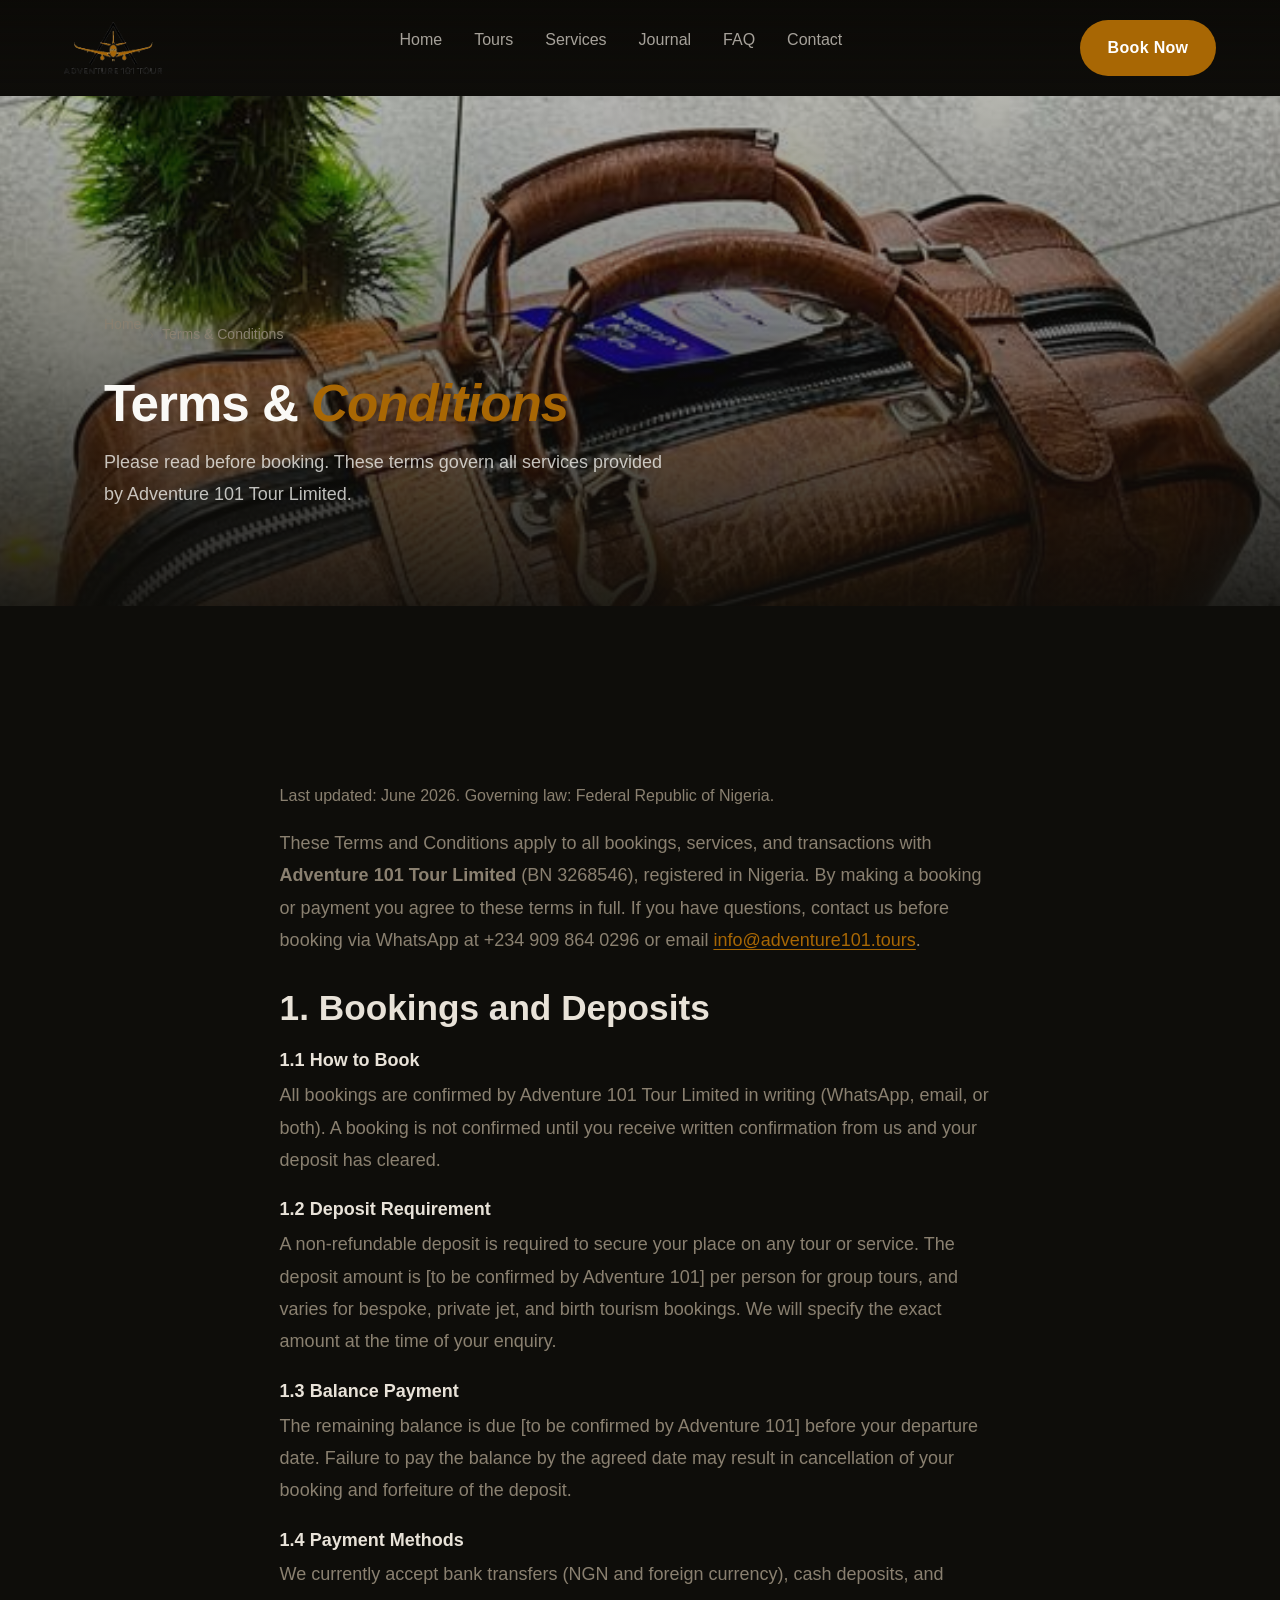
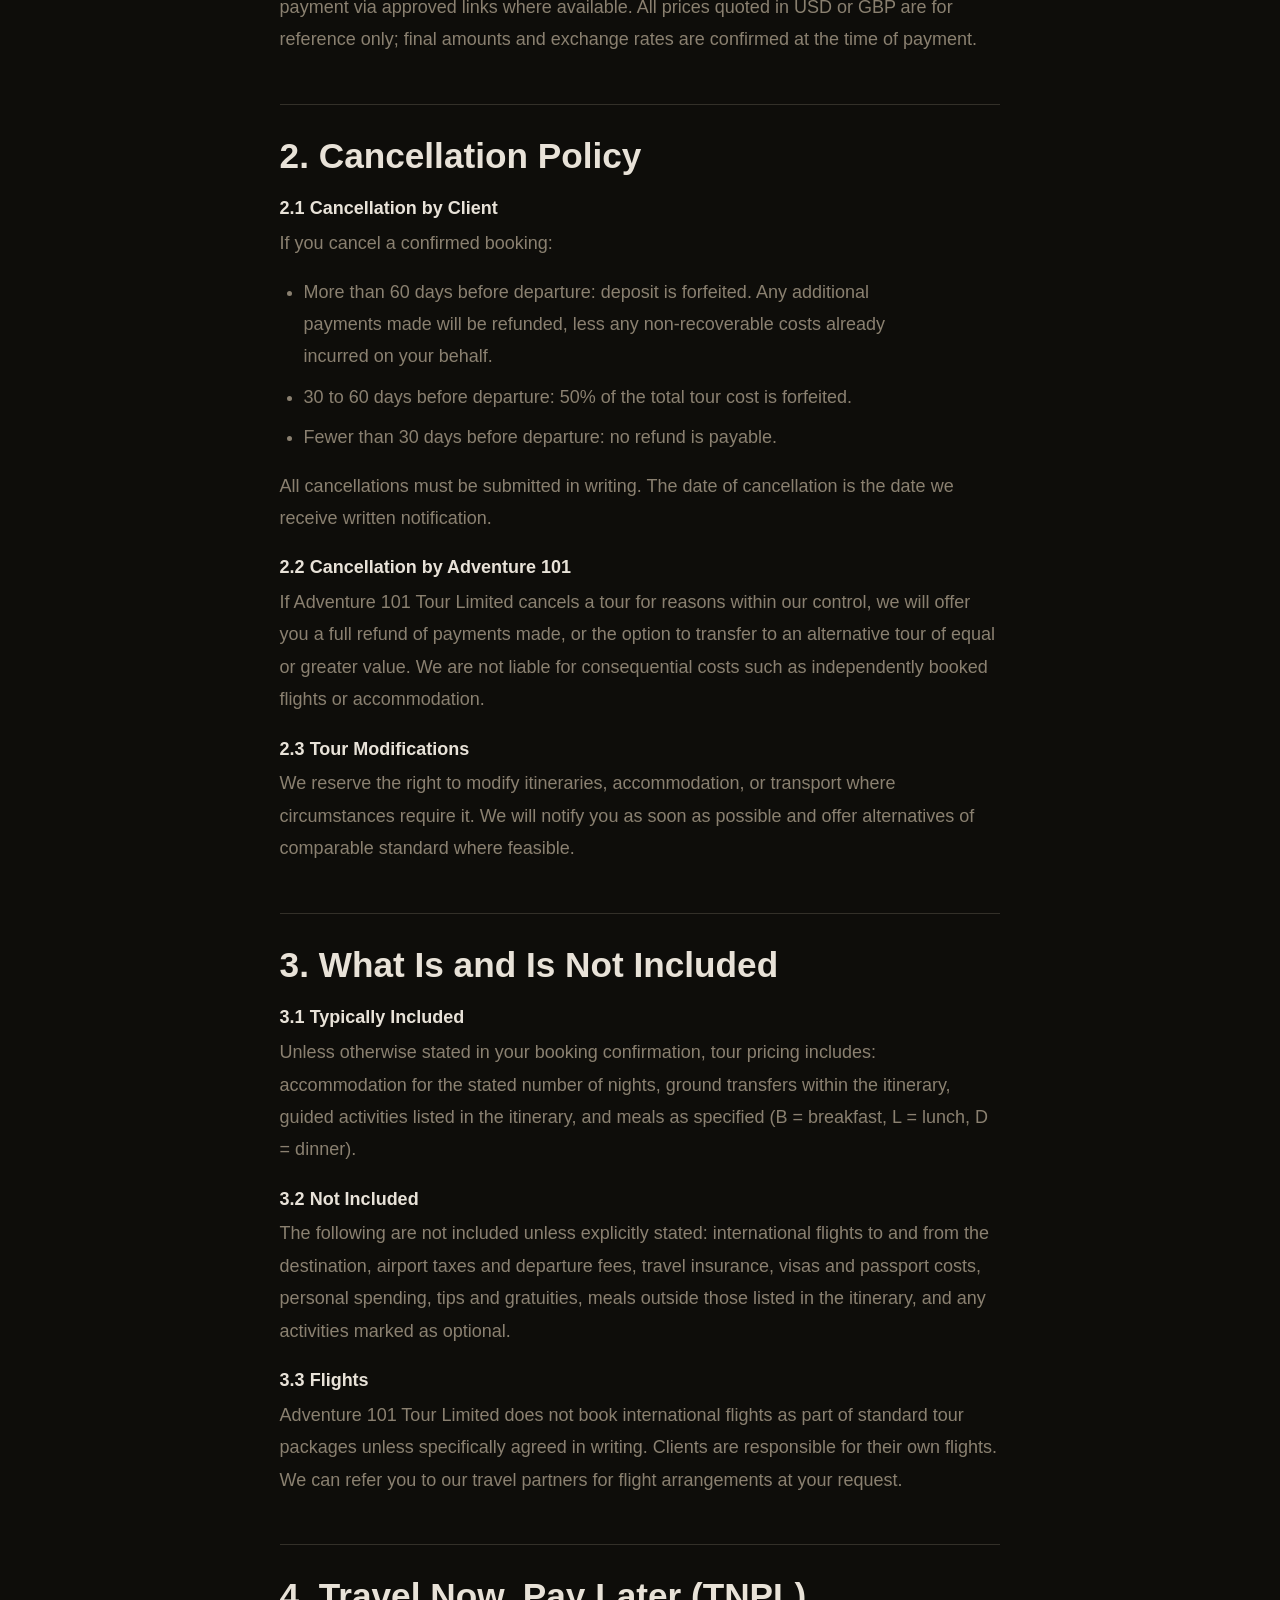
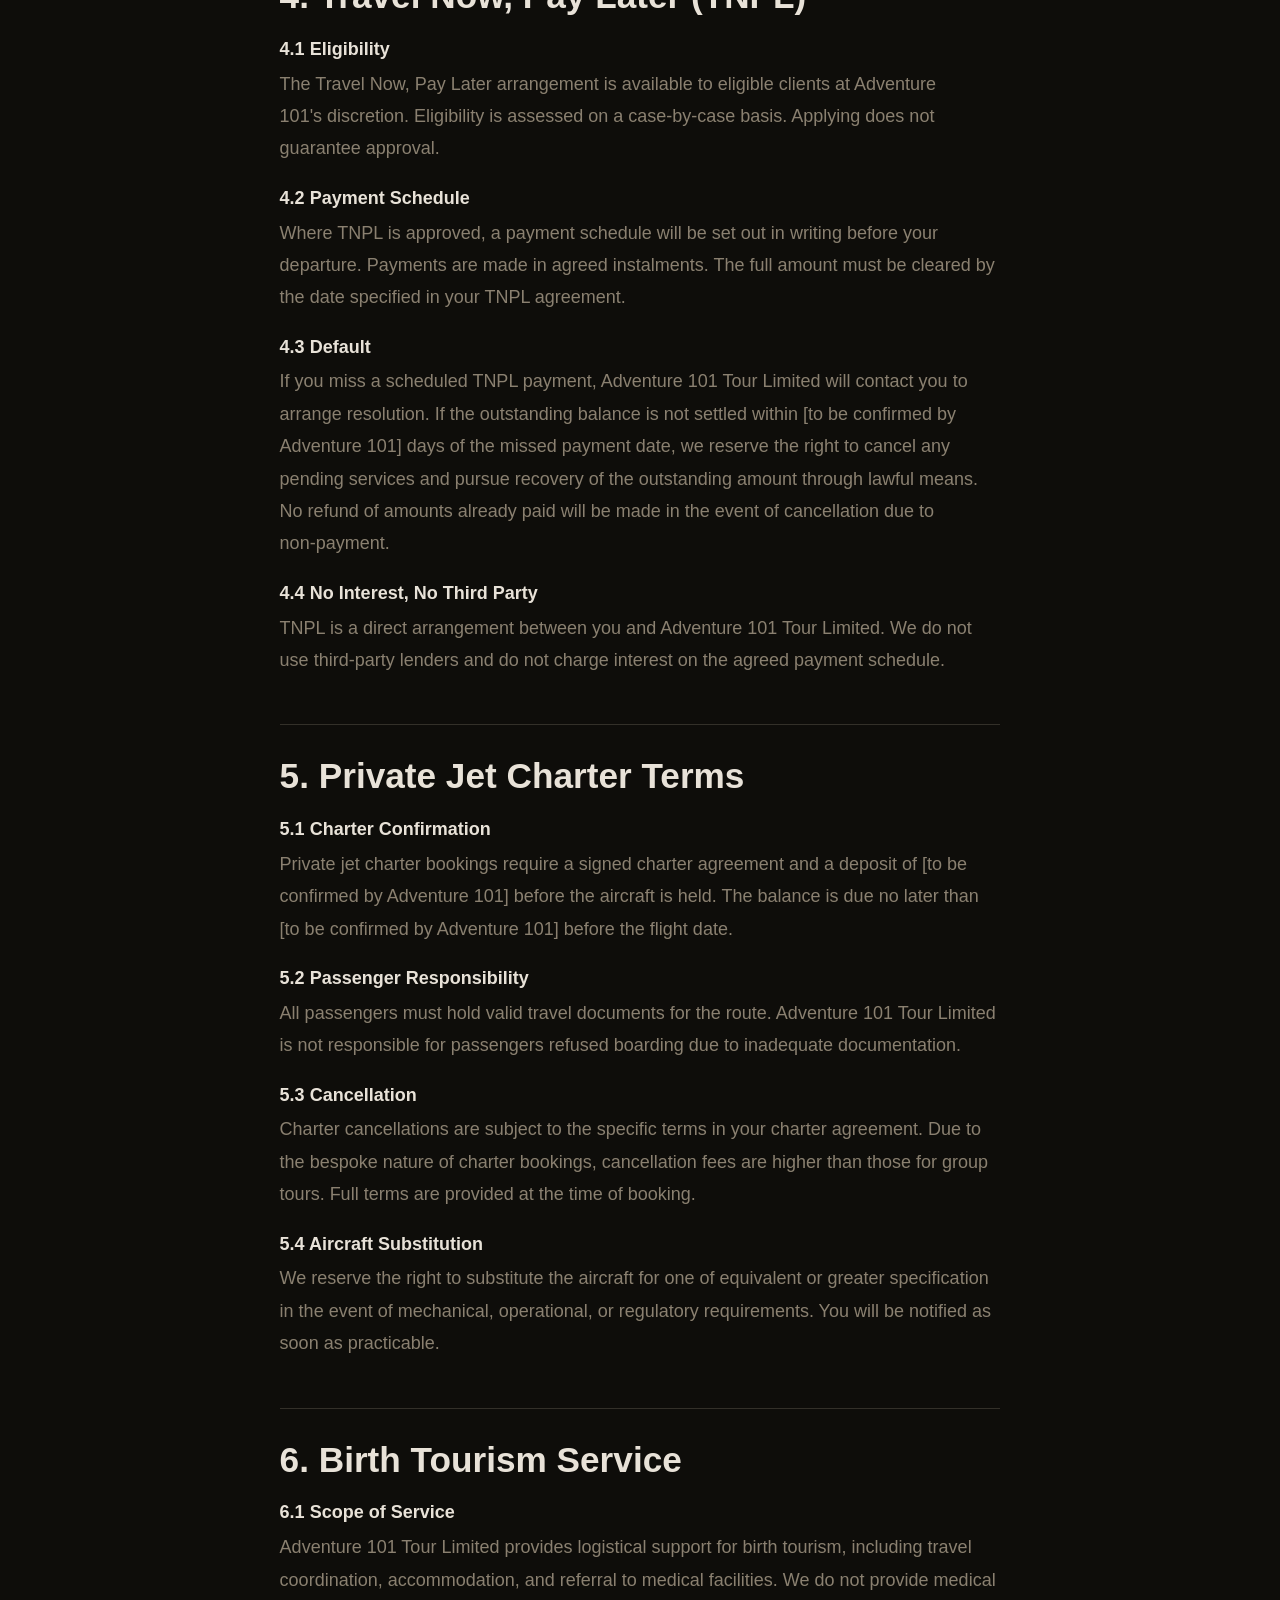
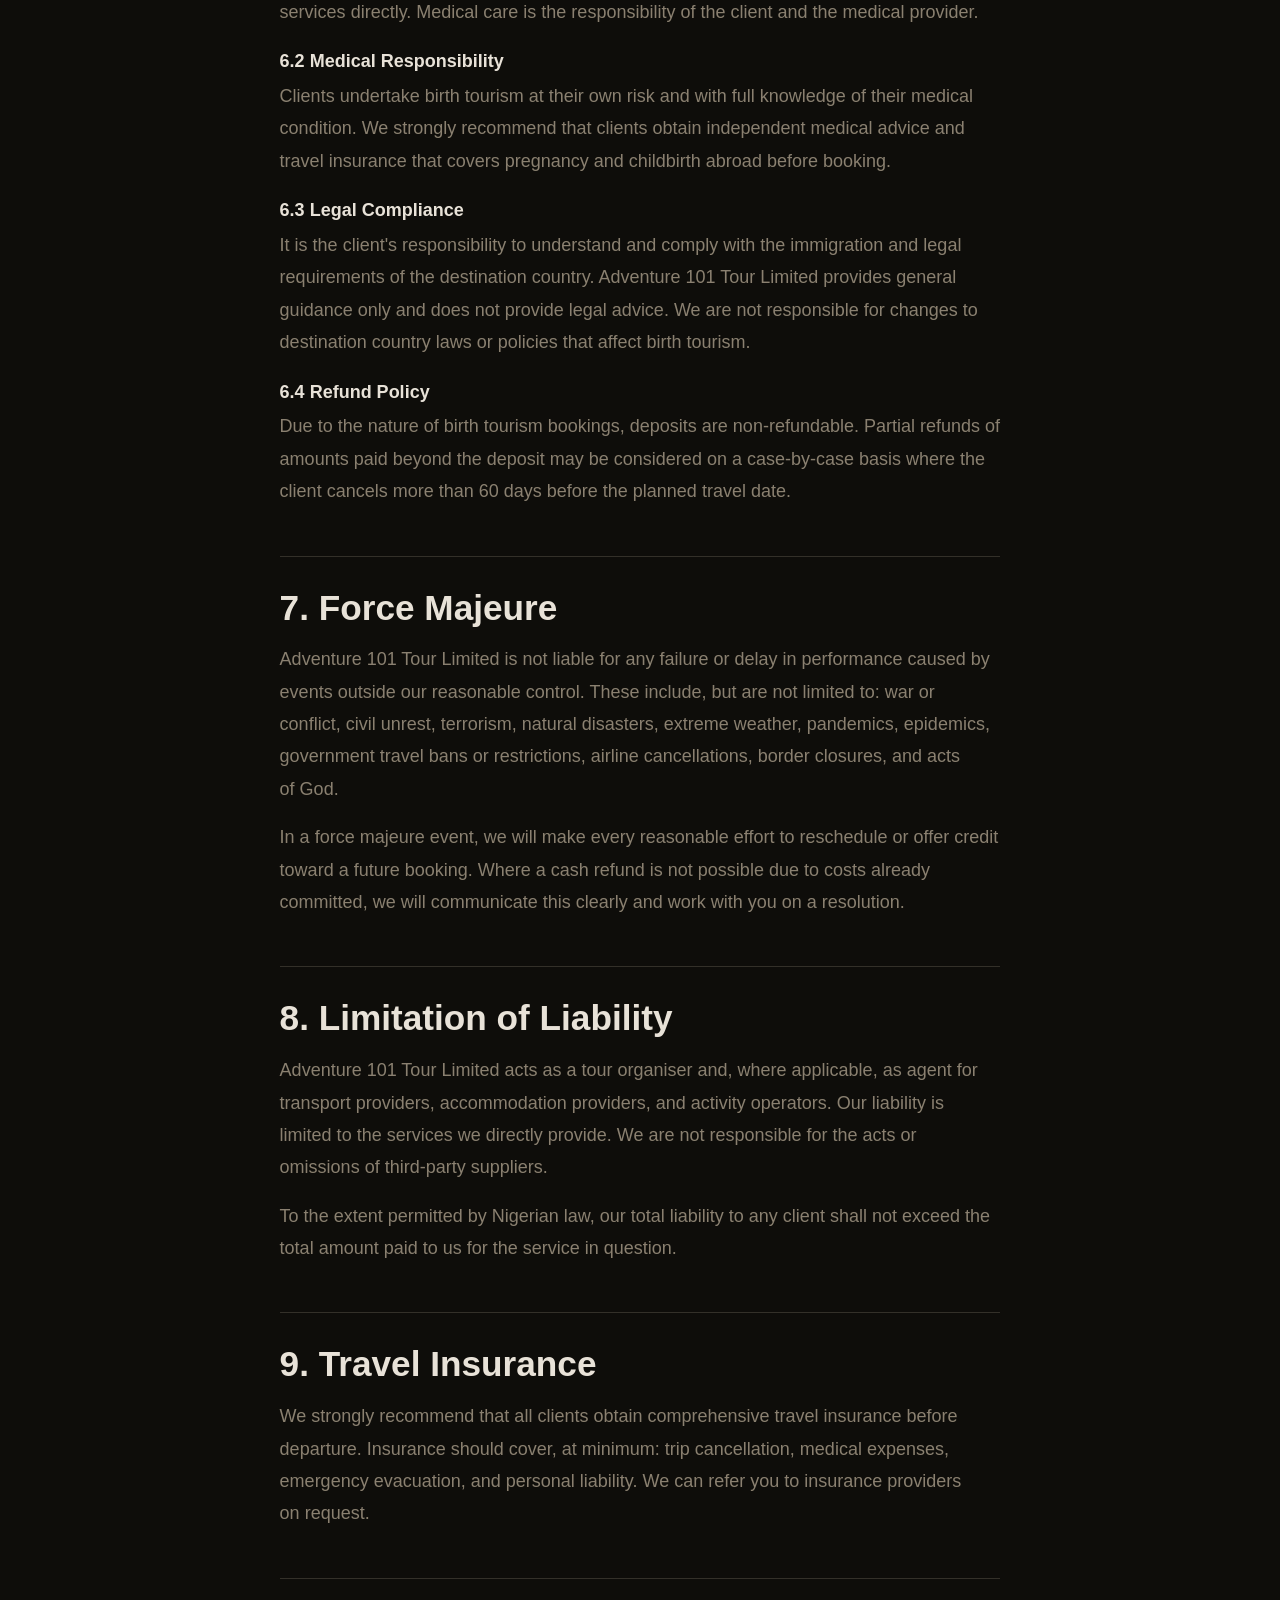
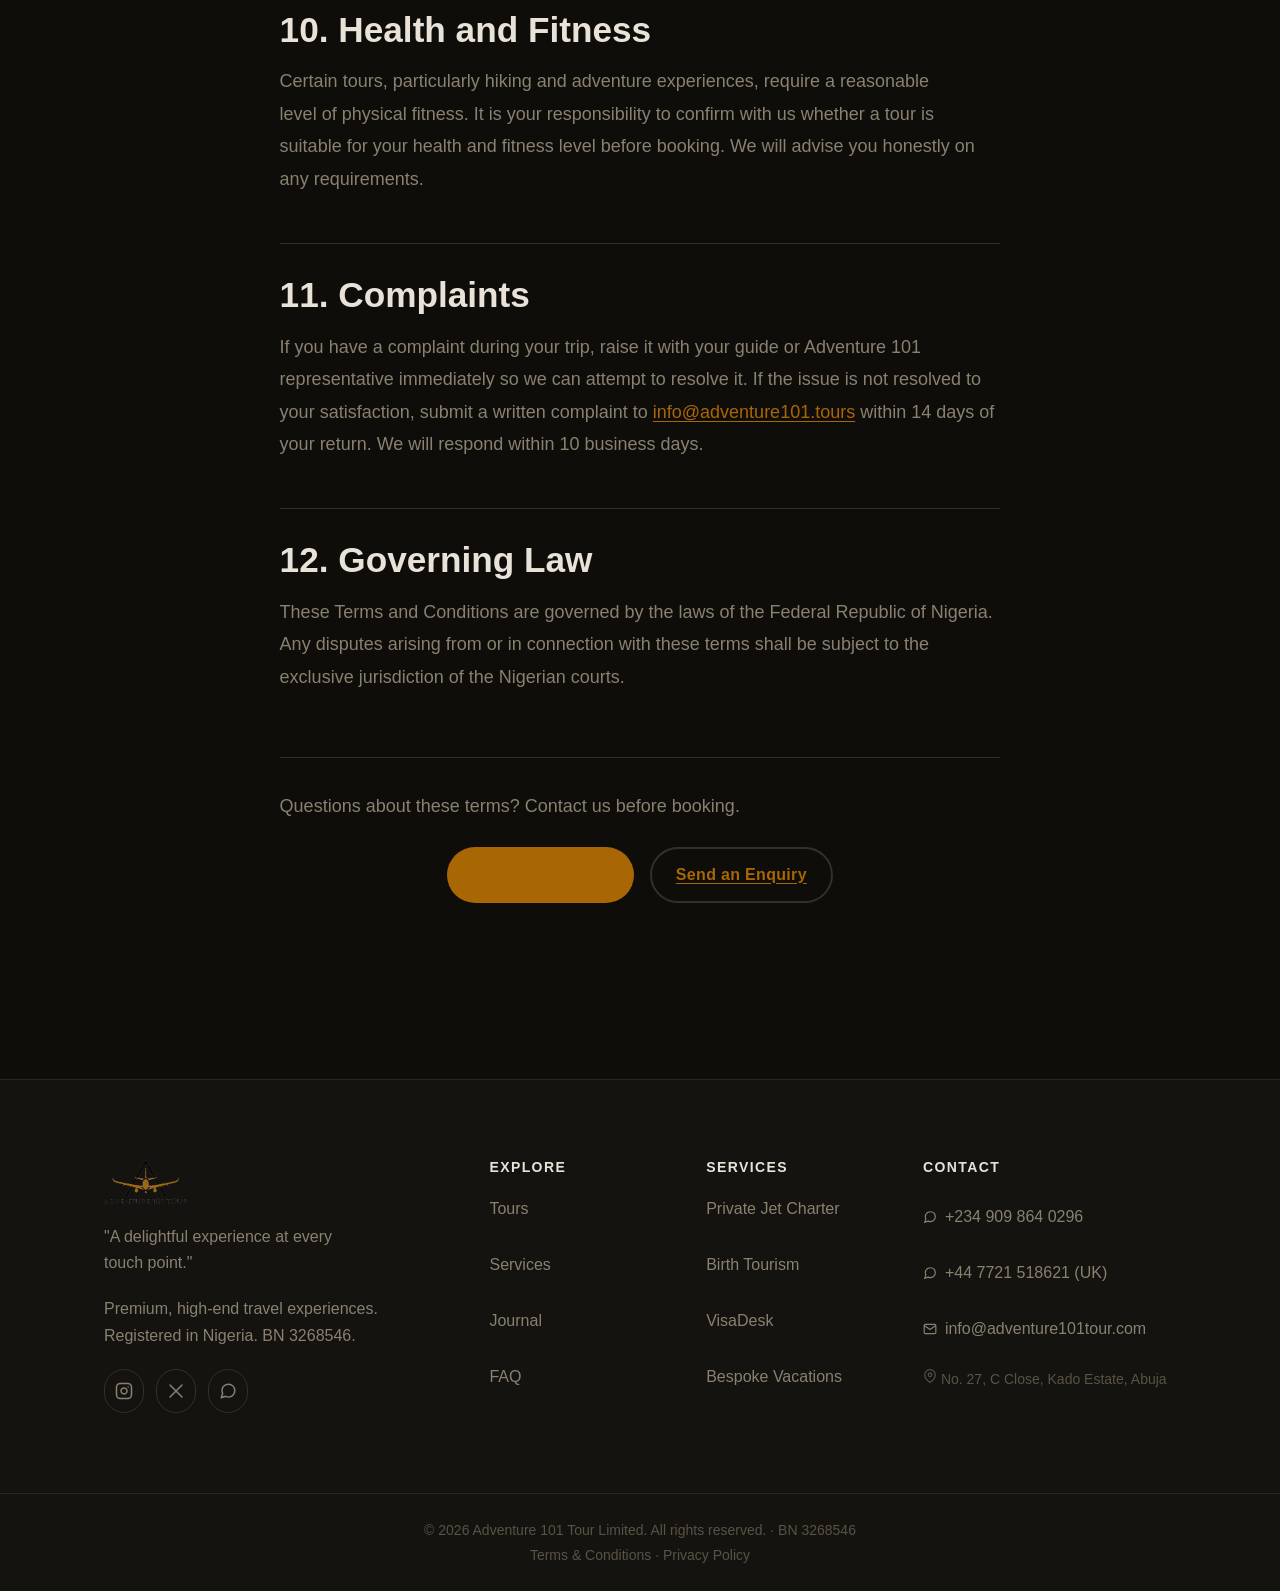
<file: terms.html>
<!DOCTYPE html>
<html lang="en" data-theme="dark">
<head>
  <meta charset="UTF-8" />
  <meta name="viewport" content="width=device-width, initial-scale=1.0" />
  <title>Terms &amp; Conditions | Adventure 101 Tour</title>
  <meta name="description" content="Terms and conditions for Adventure 101 Tour Limited: booking policy, cancellation, Travel Now Pay Later, private jet charter, and birth tourism service terms." />
  <link rel="preconnect" href="https://api.fontshare.com" crossorigin />
  <link href="https://api.fontshare.com/v2/css?f[]=cabinet-grotesk@400,500,700,800&f[]=satoshi@300,400,500,700&display=swap" rel="stylesheet" />
  <link rel="stylesheet" href="css/style.css" />
  <link rel="stylesheet" href="css/pages.css" />
</head>
<body>

  <div class="scroll-progress" id="scrollProgress"></div>
  <header class="nav" id="nav"></header>

  <!-- PAGE HERO -->
  <section class="page-hero" aria-label="Page header">
    <div class="page-hero__bg">
      <img src="images/travels_bag.jpg" alt="Travel documents and bag" loading="eager" />
    </div>
    <div class="page-hero__overlay"></div>
    <div class="page-hero__content">
      <nav class="breadcrumb" aria-label="Breadcrumb">
        <a href="index.html">Home</a>
        <span class="breadcrumb__sep" aria-hidden="true">&#x203A;</span>
        <span class="breadcrumb__current">Terms &amp; Conditions</span>
      </nav>
      <h1>Terms &amp; <em>Conditions</em></h1>
      <p class="page-hero__subtitle">Please read before booking. These terms govern all services provided by Adventure 101 Tour Limited.</p>
    </div>
  </section>

  <!-- CONTENT -->
  <section class="page-section" aria-labelledby="terms-heading">
    <div class="container">
      <div class="legal-content reveal">

        <p class="legal-meta">Last updated: June 2026. Governing law: Federal Republic of Nigeria.</p>

        <p>These Terms and Conditions apply to all bookings, services, and transactions with <strong>Adventure 101 Tour Limited</strong> (BN 3268546), registered in Nigeria. By making a booking or payment you agree to these terms in full. If you have questions, contact us before booking via WhatsApp at +234 909 864 0296 or email <a href="mailto:info@adventure101.tours">info@adventure101.tours</a>.</p>

        <!-- 1. BOOKINGS AND DEPOSITS -->
        <h2>1. Bookings and Deposits</h2>

        <h3>1.1 How to Book</h3>
        <p>All bookings are confirmed by Adventure 101 Tour Limited in writing (WhatsApp, email, or both). A booking is not confirmed until you receive written confirmation from us and your deposit has cleared.</p>

        <h3>1.2 Deposit Requirement</h3>
        <p>A non-refundable deposit is required to secure your place on any tour or service. The deposit amount is [to be confirmed by Adventure 101] per person for group tours, and varies for bespoke, private jet, and birth tourism bookings. We will specify the exact amount at the time of your enquiry.</p>

        <h3>1.3 Balance Payment</h3>
        <p>The remaining balance is due [to be confirmed by Adventure 101] before your departure date. Failure to pay the balance by the agreed date may result in cancellation of your booking and forfeiture of the deposit.</p>

        <h3>1.4 Payment Methods</h3>
        <p>We currently accept bank transfers (NGN and foreign currency), cash deposits, and payment via approved links where available. All prices quoted in USD or GBP are for reference only; final amounts and exchange rates are confirmed at the time of payment.</p>

        <!-- 2. CANCELLATION POLICY -->
        <h2>2. Cancellation Policy</h2>

        <h3>2.1 Cancellation by Client</h3>
        <p>If you cancel a confirmed booking:</p>
        <ul>
          <li>More than 60 days before departure: deposit is forfeited. Any additional payments made will be refunded, less any non-recoverable costs already incurred on your behalf.</li>
          <li>30 to 60 days before departure: 50% of the total tour cost is forfeited.</li>
          <li>Fewer than 30 days before departure: no refund is payable.</li>
        </ul>
        <p>All cancellations must be submitted in writing. The date of cancellation is the date we receive written notification.</p>

        <h3>2.2 Cancellation by Adventure 101</h3>
        <p>If Adventure 101 Tour Limited cancels a tour for reasons within our control, we will offer you a full refund of payments made, or the option to transfer to an alternative tour of equal or greater value. We are not liable for consequential costs such as independently booked flights or accommodation.</p>

        <h3>2.3 Tour Modifications</h3>
        <p>We reserve the right to modify itineraries, accommodation, or transport where circumstances require it. We will notify you as soon as possible and offer alternatives of comparable standard where feasible.</p>

        <!-- 3. WHAT IS INCLUDED -->
        <h2>3. What Is and Is Not Included</h2>

        <h3>3.1 Typically Included</h3>
        <p>Unless otherwise stated in your booking confirmation, tour pricing includes: accommodation for the stated number of nights, ground transfers within the itinerary, guided activities listed in the itinerary, and meals as specified (B = breakfast, L = lunch, D = dinner).</p>

        <h3>3.2 Not Included</h3>
        <p>The following are not included unless explicitly stated: international flights to and from the destination, airport taxes and departure fees, travel insurance, visas and passport costs, personal spending, tips and gratuities, meals outside those listed in the itinerary, and any activities marked as optional.</p>

        <h3>3.3 Flights</h3>
        <p>Adventure 101 Tour Limited does not book international flights as part of standard tour packages unless specifically agreed in writing. Clients are responsible for their own flights. We can refer you to our travel partners for flight arrangements at your request.</p>

        <!-- 4. TRAVEL NOW PAY LATER -->
        <h2 id="tnpl">4. Travel Now, Pay Later (TNPL)</h2>

        <h3>4.1 Eligibility</h3>
        <p>The Travel Now, Pay Later arrangement is available to eligible clients at Adventure 101's discretion. Eligibility is assessed on a case-by-case basis. Applying does not guarantee approval.</p>

        <h3>4.2 Payment Schedule</h3>
        <p>Where TNPL is approved, a payment schedule will be set out in writing before your departure. Payments are made in agreed instalments. The full amount must be cleared by the date specified in your TNPL agreement.</p>

        <h3>4.3 Default</h3>
        <p>If you miss a scheduled TNPL payment, Adventure 101 Tour Limited will contact you to arrange resolution. If the outstanding balance is not settled within [to be confirmed by Adventure 101] days of the missed payment date, we reserve the right to cancel any pending services and pursue recovery of the outstanding amount through lawful means. No refund of amounts already paid will be made in the event of cancellation due to non-payment.</p>

        <h3>4.4 No Interest, No Third Party</h3>
        <p>TNPL is a direct arrangement between you and Adventure 101 Tour Limited. We do not use third-party lenders and do not charge interest on the agreed payment schedule.</p>

        <!-- 5. PRIVATE JET CHARTER -->
        <h2>5. Private Jet Charter Terms</h2>

        <h3>5.1 Charter Confirmation</h3>
        <p>Private jet charter bookings require a signed charter agreement and a deposit of [to be confirmed by Adventure 101] before the aircraft is held. The balance is due no later than [to be confirmed by Adventure 101] before the flight date.</p>

        <h3>5.2 Passenger Responsibility</h3>
        <p>All passengers must hold valid travel documents for the route. Adventure 101 Tour Limited is not responsible for passengers refused boarding due to inadequate documentation.</p>

        <h3>5.3 Cancellation</h3>
        <p>Charter cancellations are subject to the specific terms in your charter agreement. Due to the bespoke nature of charter bookings, cancellation fees are higher than those for group tours. Full terms are provided at the time of booking.</p>

        <h3>5.4 Aircraft Substitution</h3>
        <p>We reserve the right to substitute the aircraft for one of equivalent or greater specification in the event of mechanical, operational, or regulatory requirements. You will be notified as soon as practicable.</p>

        <!-- 6. BIRTH TOURISM -->
        <h2>6. Birth Tourism Service</h2>

        <h3>6.1 Scope of Service</h3>
        <p>Adventure 101 Tour Limited provides logistical support for birth tourism, including travel coordination, accommodation, and referral to medical facilities. We do not provide medical services directly. Medical care is the responsibility of the client and the medical provider.</p>

        <h3>6.2 Medical Responsibility</h3>
        <p>Clients undertake birth tourism at their own risk and with full knowledge of their medical condition. We strongly recommend that clients obtain independent medical advice and travel insurance that covers pregnancy and childbirth abroad before booking.</p>

        <h3>6.3 Legal Compliance</h3>
        <p>It is the client's responsibility to understand and comply with the immigration and legal requirements of the destination country. Adventure 101 Tour Limited provides general guidance only and does not provide legal advice. We are not responsible for changes to destination country laws or policies that affect birth tourism.</p>

        <h3>6.4 Refund Policy</h3>
        <p>Due to the nature of birth tourism bookings, deposits are non-refundable. Partial refunds of amounts paid beyond the deposit may be considered on a case-by-case basis where the client cancels more than 60 days before the planned travel date.</p>

        <!-- 7. FORCE MAJEURE -->
        <h2>7. Force Majeure</h2>
        <p>Adventure 101 Tour Limited is not liable for any failure or delay in performance caused by events outside our reasonable control. These include, but are not limited to: war or conflict, civil unrest, terrorism, natural disasters, extreme weather, pandemics, epidemics, government travel bans or restrictions, airline cancellations, border closures, and acts of God.</p>
        <p>In a force majeure event, we will make every reasonable effort to reschedule or offer credit toward a future booking. Where a cash refund is not possible due to costs already committed, we will communicate this clearly and work with you on a resolution.</p>

        <!-- 8. LIABILITY -->
        <h2>8. Limitation of Liability</h2>
        <p>Adventure 101 Tour Limited acts as a tour organiser and, where applicable, as agent for transport providers, accommodation providers, and activity operators. Our liability is limited to the services we directly provide. We are not responsible for the acts or omissions of third-party suppliers.</p>
        <p>To the extent permitted by Nigerian law, our total liability to any client shall not exceed the total amount paid to us for the service in question.</p>

        <!-- 9. TRAVEL INSURANCE -->
        <h2>9. Travel Insurance</h2>
        <p>We strongly recommend that all clients obtain comprehensive travel insurance before departure. Insurance should cover, at minimum: trip cancellation, medical expenses, emergency evacuation, and personal liability. We can refer you to insurance providers on request.</p>

        <!-- 10. HEALTH AND FITNESS -->
        <h2>10. Health and Fitness</h2>
        <p>Certain tours, particularly hiking and adventure experiences, require a reasonable level of physical fitness. It is your responsibility to confirm with us whether a tour is suitable for your health and fitness level before booking. We will advise you honestly on any requirements.</p>

        <!-- 11. COMPLAINTS -->
        <h2>11. Complaints</h2>
        <p>If you have a complaint during your trip, raise it with your guide or Adventure 101 representative immediately so we can attempt to resolve it. If the issue is not resolved to your satisfaction, submit a written complaint to <a href="mailto:info@adventure101.tours">info@adventure101.tours</a> within 14 days of your return. We will respond within 10 business days.</p>

        <!-- 12. GOVERNING LAW -->
        <h2>12. Governing Law</h2>
        <p>These Terms and Conditions are governed by the laws of the Federal Republic of Nigeria. Any disputes arising from or in connection with these terms shall be subject to the exclusive jurisdiction of the Nigerian courts.</p>

        <!-- CTA -->
        <div class="legal-cta">
          <p>Questions about these terms? Contact us before booking.</p>
          <div class="strip-actions">
            <a href="https://wa.me/2349098640296?text=Hello%20Adventure%20101%2C%20I%20have%20a%20question%20about%20your%20Terms%20and%20Conditions." class="btn btn--primary" target="_blank" rel="noopener">
              <svg width="16" height="16" viewBox="0 0 24 24" fill="none" stroke="currentColor" stroke-width="2" aria-hidden="true"><path d="M21 11.5a8.38 8.38 0 0 1-.9 3.8 8.5 8.5 0 0 1-7.6 4.7 8.38 8.38 0 0 1-3.8-.9L3 21l1.9-5.7a8.38 8.38 0 0 1-.9-3.8 8.5 8.5 0 0 1 4.7-7.6 8.38 8.38 0 0 1 3.8-.9h.5a8.48 8.48 0 0 1 8 8v.5z"/></svg>
              WhatsApp Us
            </a>
            <a href="contact.html" class="btn btn--ghost">Send an Enquiry</a>
          </div>
        </div>

      </div>
    </div>
  </section>

  <footer id="site-footer" class="footer"></footer>

  <script src="js/components.js"></script>
  <script src="js/main.js"></script>

</body>
</html>
</file>
<file: css/style.css>
/* ══════════════════════════════════════════════════════════════
   ADVENTURE 101 TOUR — Design System
   Dark mode ONLY — no light mode, no toggle
   Brand colour: #A86704
   ══════════════════════════════════════════════════════════════ */

/* ─── FONTS ─── */
@import url('https://api.fontshare.com/v2/css?f[]=cabinet-grotesk@400,500,700,800&f[]=satoshi@300,400,500,700&display=swap');

/* ─── DESIGN TOKENS (dark only) ─── */
:root,
[data-theme='dark'] {
  /* Palette */
  --color-bg: #0e0d0a;
  --color-surface: #141310;
  --color-surface-2: #1a1915;
  --color-surface-offset: #1e1c18;
  --color-divider: #2a2720;
  --color-border: #333029;

  --color-text: #e8e2d8;
  --color-text-muted: #8a8070;
  --color-text-faint: #5a5244;
  --color-text-inverse: #0e0d0a;

  /* Brand amber — exact #A86704 */
  --color-primary: #A86704;
  --color-primary-hover: #8a5500;
  --color-primary-active: #6d4200;
  --color-primary-highlight: #251a0a;

  /* Type scale */
  --text-xs: clamp(0.75rem, 0.7rem + 0.25vw, 0.875rem);
  --text-sm: clamp(0.875rem, 0.8rem + 0.35vw, 1rem);
  --text-base: clamp(1rem, 0.95rem + 0.25vw, 1.125rem);
  --text-lg: clamp(1.125rem, 1rem + 0.75vw, 1.5rem);
  --text-xl: clamp(1.5rem, 1.2rem + 1.25vw, 2.25rem);
  --text-2xl: clamp(2rem, 1.2rem + 2.5vw, 3.5rem);
  --text-3xl: clamp(2.5rem, 1rem + 4vw, 5rem);
  --text-hero: clamp(2.5rem, 6vw, 5rem);

  /* Spacing — complete scale, no gaps */
  --space-1: 0.25rem;
  --space-2: 0.5rem;
  --space-3: 0.75rem;
  --space-4: 1rem;
  --space-5: 1.25rem;
  --space-6: 1.5rem;
  --space-7: 1.75rem;  /* ← added — was missing, caused var() to resolve as 0 */
  --space-8: 2rem;
  --space-10: 2.5rem;
  --space-12: 3rem;
  --space-16: 4rem;
  --space-20: 5rem;
  --space-24: 6rem;
  --space-32: 8rem;

  /* Radius */
  --radius-sm: 0.375rem;
  --radius-md: 0.625rem;
  --radius-lg: 1rem;
  --radius-xl: 1.5rem;
  --radius-full: 9999px;

  /* Shadows */
  --shadow-sm: 0 1px 3px rgba(0, 0, 0, 0.3);
  --shadow-md: 0 4px 16px rgba(0, 0, 0, 0.4);
  --shadow-lg: 0 12px 40px rgba(0, 0, 0, 0.5);
  --shadow-xl: 0 24px 64px rgba(0, 0, 0, 0.6);

  /* Layout */
  --content-narrow: 640px;
  --content-default: 960px;
  --content-wide: 1200px;

  /* Transitions */
  --ease-out: cubic-bezier(0.16, 1, 0.3, 1);
  --ease-in: cubic-bezier(0.4, 0, 1, 1);
  --ease-in-out: cubic-bezier(0.4, 0, 0.2, 1);
  --transition: 200ms cubic-bezier(0.16, 1, 0.3, 1);

  /* Fonts */
  --font-display: 'Cabinet Grotesk', 'Impact', sans-serif;
  --font-body: 'Satoshi', 'Inter', sans-serif;

  /* Nav height */
  --nav-height: 76px;
}

/* ─── BASE RESET ─── */
*, *::before, *::after {
  box-sizing: border-box;
  margin: 0;
  padding: 0;
}
html {
  -webkit-font-smoothing: antialiased;
  -moz-osx-font-smoothing: grayscale;
  text-rendering: optimizeLegibility;
  scroll-behavior: smooth;
  scroll-padding-top: 90px;
  overflow-x: hidden;
}
body {
  min-height: 100dvh;
  font-family: var(--font-body);
  font-size: var(--text-base);
  color: var(--color-text);
  background-color: var(--color-bg);
  line-height: 1.75;
}
img, picture, video { display: block; max-width: 100%; height: auto; }
h1, h2, h3, h4 { text-wrap: balance; line-height: 1.1; font-family: var(--font-display); }
p, li { text-wrap: pretty; max-width: 60ch; }
a { color: inherit; text-decoration: none; }
button { cursor: pointer; background: none; border: none; }
a, button { min-height: 44px; }
ul[role='list'], ol[role='list'] { list-style: none; }
::selection { background: rgba(168, 103, 4, 0.25); color: var(--color-text); }
:focus-visible { outline: 2px solid var(--color-primary); outline-offset: 3px; border-radius: var(--radius-sm); }

@media (prefers-reduced-motion: reduce) {
  *, *::before, *::after {
    animation-duration: 0.01ms !important;
    animation-iteration-count: 1 !important;
    transition-duration: 0.01ms !important;
  }
}

/* ─── LAYOUT ─── */
.container {
  max-width: var(--content-wide);
  margin-inline: auto;
  padding-inline: clamp(var(--space-5), 5vw, var(--space-16));
}
.section {
  padding-block: clamp(4rem, 12vw, 8rem);
}

/* ─── TYPOGRAPHY UTILITIES ─── */
.label {
  display: inline-block;
  font-family: var(--font-body);
  font-size: var(--text-xs);
  font-weight: 600;
  letter-spacing: 0.12em;
  text-transform: uppercase;
  color: var(--color-primary);
  background: var(--color-primary-highlight);
  padding: 0.35em 0.9em;
  border-radius: var(--radius-full);
  margin-bottom: var(--space-5);
}

.section__header {
  text-align: center;
  max-width: 600px;
  margin-inline: auto;
  margin-bottom: clamp(var(--space-12), 6vw, var(--space-20));
}
.section__header h2 {
  font-size: var(--text-2xl);
  margin-bottom: var(--space-6);
  color: var(--color-text);
}
.section__header p {
  font-size: var(--text-base);
  color: var(--color-text-muted);
  margin-inline: auto;
  line-height: 1.75;
}

/* ─── BUTTONS ─── */
.btn {
  display: inline-flex;
  align-items: center;
  gap: var(--space-2);
  font-family: var(--font-body);
  font-size: var(--text-sm);
  font-weight: 600;
  letter-spacing: 0.02em;
  padding: 0.75em 1.6em;
  border-radius: var(--radius-full);
  border: 2px solid transparent;
  cursor: pointer;
  transition: background var(--transition), color var(--transition), border-color var(--transition), transform var(--transition), box-shadow var(--transition);
  white-space: nowrap;
  text-decoration: none;
}
.btn:hover { transform: translateY(-2px); }
.btn:active { transform: translateY(0); }

.btn--primary { background: var(--color-primary); color: #fff; }
.btn--primary:hover { background: var(--color-primary-hover); box-shadow: 0 8px 24px rgba(168, 103, 4, 0.4); }

.btn--ghost { background: transparent; color: var(--color-text); border-color: var(--color-border); padding: 0.7em 1.5em; }
.btn--ghost:hover { background: var(--color-surface-offset); border-color: var(--color-primary); }

.btn--hero { background: var(--color-primary); color: #fff; font-size: var(--text-base); padding: 0.9em 2em; border-radius: var(--radius-full); }
.btn--hero:hover { background: var(--color-primary-hover); box-shadow: 0 12px 32px rgba(168, 103, 4, 0.45); }

.btn--hero-outline { background: transparent; color: #fff; border: 2px solid rgba(255,255,255,0.5); font-size: var(--text-base); padding: 0.9em 2em; border-radius: var(--radius-full); }
.btn--hero-outline:hover { background: rgba(255,255,255,0.12); border-color: rgba(255,255,255,0.8); }

.btn--sm { font-size: var(--text-xs); padding: 0.55em 1.2em; }

/* ─── NAVIGATION ─── */
.nav {
  position: sticky;
  top: 0;
  left: 0;
  right: 0;
  z-index: 100;
  background: linear-gradient(to bottom, rgba(10,8,5,0.55) 0%, transparent 100%);
  transition: background 300ms ease, backdrop-filter 300ms ease, box-shadow 300ms ease;
  overflow: visible;
}

.nav.scrolled {
  background: rgba(14,13,10,0.92);
  backdrop-filter: blur(20px);
  -webkit-backdrop-filter: blur(20px);
  box-shadow: 0 1px 0 rgba(255,255,255,0.06), 0 4px 20px rgba(0,0,0,0.4);
}

.nav__inner {
  display: flex;
  align-items: center;
  justify-content: space-between;
  padding: var(--space-5) clamp(var(--space-5), 5vw, var(--space-16));
  gap: var(--space-8);
}
.nav__logo {
  display: flex;
  align-items: center;
  gap: var(--space-3);
  color: var(--color-text);
  text-decoration: none;
  flex-shrink: 0;
}
.nav__logo-img {
  height: 52px;
  width: auto;
  object-fit: contain;
  filter: none;
  transition: transform var(--transition);
}
.nav__logo:hover .nav__logo-img { transform: scale(1.04); }
.footer__brand .nav__logo-img { height: 44px; }

.nav__links {
  display: flex;
  gap: var(--space-8);
  align-items: center;
}
.nav__links a {
  font-size: var(--text-sm);
  font-weight: 500;
  color: rgba(232,226,216,0.7);
  transition: color var(--transition);
  position: relative;
}
.nav__links a::after {
  content: '';
  position: absolute;
  bottom: -3px;
  left: 0;
  width: 100%;
  height: 2px;
  background: var(--color-primary);
  transform: scaleX(0);
  transform-origin: left;
  transition: transform var(--transition);
  border-radius: var(--radius-full);
}
.nav__links a:hover { color: #e8e2d8; }
.nav__links a:hover::after { transform: scaleX(1); }
.nav__links a.active { color: var(--color-primary); }
.nav__links a.active::after { transform: scaleX(1); }

.nav__actions { display: flex; align-items: center; gap: var(--space-3); }

.nav__burger {
  display: none;
  flex-direction: column;
  gap: 5px;
  padding: var(--space-2);
  color: rgba(232,226,216,0.85);
  touch-action: manipulation;
  -webkit-tap-highlight-color: transparent;
  cursor: pointer;
}
.nav__burger span {
  display: block;
  width: 22px;
  height: 2px;
  background: currentColor;
  border-radius: var(--radius-full);
  transition: transform var(--transition), opacity var(--transition);
}
.nav__burger[aria-expanded="true"] span:nth-child(1) { transform: translateY(7px) rotate(45deg); }
.nav__burger[aria-expanded="true"] span:nth-child(2) { opacity: 0; }
.nav__burger[aria-expanded="true"] span:nth-child(3) { transform: translateY(-7px) rotate(-45deg); }

.nav__mobile {
  display: none;
  position: fixed;
  inset: 0;
  z-index: 200;
  flex-direction: column;
  align-items: center;
  justify-content: center;
  gap: var(--space-8);
  background: rgba(14,13,10,0.97);
  backdrop-filter: blur(20px);
  -webkit-backdrop-filter: blur(20px);
}
.nav__mobile a {
  font-family: var(--font-display);
  font-size: clamp(1.5rem, 4vw, 2rem);
  font-weight: 700;
  color: rgba(232,226,216,0.85);
  padding: var(--space-2) 0;
  min-height: 44px;
  display: flex;
  align-items: center;
  border-bottom: none;
  touch-action: manipulation;
  transition: color var(--transition);
}
.nav__mobile a:hover { color: #e8e2d8; }
.nav__mobile a.active { color: var(--color-primary); }
.nav__mobile .btn--primary { margin-top: var(--space-4); font-size: var(--text-base); padding: 0.9em 2.5em; }
.nav__mobile.open { display: flex; }

@media (max-width: 768px) {
  .nav__links { display: none; }
  .nav__burger { display: flex; }
  .nav__actions .btn--primary { display: none; }
}

/* ─── HERO (video) ─── */
.hero {
  position: relative;
  z-index: 1;
  min-height: 100dvh;
  display: flex;
  align-items: flex-end;
  padding-bottom: clamp(var(--space-12), 8vh, var(--space-24));
  overflow: hidden;
}
.hero__bg { position: absolute; inset: 0; z-index: 0; }

.hero__video {
  width: 100%;
  height: 100%;
  object-fit: cover;
  object-position: center center;
  position: absolute;
  inset: 0;
  opacity: 0;
  transition: opacity 1.2s ease;
}
.hero__video.active { opacity: 1; }

.hero__overlay {
  position: absolute;
  inset: 0;
  background: linear-gradient(
    to bottom,
    rgba(10, 8, 5, 0.35) 0%,
    rgba(10, 8, 5, 0.2) 35%,
    rgba(10, 8, 5, 0.75) 72%,
    rgba(10, 8, 5, 0.95) 100%
  );
}

.hero__content {
  position: relative;
  z-index: 1;
  max-width: var(--content-wide);
  margin-inline: auto;
  padding-inline: clamp(var(--space-5), 5vw, var(--space-16));
  padding-top: var(--space-8);
  width: 100%;
}

.hero__tag {
  display: inline-flex;
  align-items: center;
  gap: var(--space-2);
  font-size: var(--text-xs);
  font-weight: 700;
  letter-spacing: 0.1em;
  text-transform: uppercase;
  color: #fff;
  background: rgba(10, 8, 5, 0.65);
  border: 1px solid rgba(255, 255, 255, 0.25);
  backdrop-filter: blur(8px);
  -webkit-backdrop-filter: blur(8px);
  padding: 0.45em 1.1em;
  border-radius: var(--radius-full);
  margin-bottom: var(--space-5);
}

.hero__headline {
  font-family: var(--font-display);
  font-size: var(--text-hero);
  font-weight: 700;
  color: #fff;
  line-height: 1.0;
  margin-bottom: var(--space-6);
  max-width: 800px;
  letter-spacing: -0.02em;
}
.hero__headline em { font-style: normal; color: var(--color-primary); }

.hero__sub {
  font-size: clamp(1rem, 0.9rem + 0.5vw, 1.25rem);
  color: rgba(255,255,255,0.75);
  max-width: 520px;
  margin-bottom: var(--space-8);
  line-height: 1.75;
}

.hero__ctas { display: flex; gap: var(--space-4); flex-wrap: wrap; margin-bottom: var(--space-12); }

.hero__stats {
  display: flex;
  align-items: center;
  gap: var(--space-6);
  flex-wrap: wrap;
  margin-top: var(--space-8);
}
.hero__stat { text-align: left; }
.hero__stat-num {
  display: block;
  font-family: var(--font-display);
  font-size: var(--text-xl);
  font-weight: 700;
  color: #fff;
  line-height: 1;
  opacity: 1 !important;
  transform: none !important;
}
.hero__stat-label {
  display: block;
  font-size: var(--text-xs);
  color: rgba(255,255,255,0.7);
  letter-spacing: 0.06em;
  margin-top: 0.2em;
}
.hero__stat-divider { width: 1px; height: 40px; background: rgba(255,255,255,0.2); }

.hero__scroll-indicator {
  position: absolute;
  bottom: var(--space-8);
  right: clamp(var(--space-5), 5vw, var(--space-16));
  z-index: 1;
  display: flex;
  align-items: center;
  gap: var(--space-2);
  font-size: var(--text-xs);
  letter-spacing: 0.1em;
  text-transform: uppercase;
  color: rgba(255,255,255,0.5);
  transition: color var(--transition);
  writing-mode: vertical-rl;
  text-orientation: mixed;
  animation: float 2.5s ease-in-out infinite;
}
.hero__scroll-indicator:hover { color: rgba(255,255,255,0.9); }

@keyframes float {
  0%, 100% { transform: translateY(0); }
  50% { transform: translateY(6px); }
}

.fade-in-up {
  opacity: 0;
  transform: translateY(20px);
  animation: fadeInUp 0.65s cubic-bezier(0.16, 1, 0.3, 1) forwards;
  animation-delay: var(--delay, 0s);
}
@keyframes fadeInUp { to { opacity: 1; transform: translateY(0); } }

/* ─── SCROLL REVEAL ─── */
.reveal {
  opacity: 0;
  transform: translateY(20px);
  transition-property: opacity, transform;
  transition-duration: 0.65s;
  transition-timing-function: cubic-bezier(0.16, 1, 0.3, 1);
  transition-delay: var(--reveal-delay, 0s);
}
.reveal.is-visible { opacity: 1; transform: translateY(0); }

.reveal.slide-left  { transform: translateX(-30px); }
.reveal.slide-right { transform: translateX(30px); }
.reveal.is-visible.slide-left,
.reveal.is-visible.slide-right { transform: translateX(0); }

/* ─── SCROLL PROGRESS ─── */
.scroll-progress {
  position: fixed;
  top: 0;
  left: 0;
  right: 0;
  height: 2px;
  background: var(--color-primary);
  transform: scaleX(0);
  transform-origin: left;
  z-index: 999;
  pointer-events: none;
}

/* ─── TOURS (homepage) ─── */
.tours { background: var(--color-bg); }
.tours__grid { display: grid; grid-template-columns: repeat(3, 1fr); gap: var(--space-6); }
@media (max-width: 1024px) { .tours__grid { grid-template-columns: repeat(2, 1fr); } }
@media (max-width: 600px) { .tours__grid { grid-template-columns: 1fr; } }

.tour-card {
  background: var(--color-surface);
  border: 1px solid var(--color-border);
  border-radius: var(--radius-xl);
  overflow: hidden;
  display: flex;
  flex-direction: column;
  transition: transform var(--transition), box-shadow var(--transition), border-color var(--transition);
}
.tour-card:hover { transform: translateY(-6px); box-shadow: var(--shadow-xl); border-color: var(--color-primary); }

.tour-card__img-wrap { position: relative; aspect-ratio: 4 / 3; overflow: hidden; }
.tour-card__img-wrap img { width: 100%; height: 100%; object-fit: cover; object-position: center 40%; transition: transform 0.5s var(--ease-out); }
.tour-card:hover .tour-card__img-wrap img { transform: scale(1.06); }

.tour-card__img-wrap .slide { position: absolute; inset: 0; width: 100%; height: 100%; object-fit: cover; object-position: center 40%; opacity: 0; transition: opacity 0.8s ease; }
.tour-card__img-wrap .slide.active { opacity: 1; }

.tour-card__badge { position: absolute; top: var(--space-3); left: var(--space-3); font-size: var(--text-xs); font-weight: 700; letter-spacing: 0.08em; text-transform: uppercase; background: var(--color-primary); color: #fff; padding: 0.3em 0.8em; border-radius: var(--radius-full); z-index: 2; }

.tour-card__body { padding: var(--space-6) var(--space-6) var(--space-7); display: flex; flex-direction: column; flex: 1; gap: var(--space-3); }
.tour-card__meta { display: flex; align-items: center; gap: var(--space-2); font-size: var(--text-xs); color: var(--color-text-muted); font-weight: 500; }
.tour-card__meta i { color: var(--color-primary); }
.tour-card__meta-sep { opacity: 0.4; }
.tour-card h3 { font-size: var(--text-lg); font-weight: 700; color: var(--color-text); }
.tour-card p { font-size: var(--text-sm); color: var(--color-text-muted); line-height: 1.75; flex: 1; }

.tour-card__footer { display: flex; align-items: center; justify-content: space-between; padding-top: var(--space-5); border-top: 1px solid var(--color-divider); margin-top: var(--space-3); }
.tour-card__price { display: flex; flex-direction: column; }
.tour-card__price-label { font-size: var(--text-xs); color: var(--color-text-muted); }
.tour-card__price-amount { font-family: var(--font-display); font-size: var(--text-base); font-weight: 700; color: var(--color-primary); }

.tour-card--cta { background: var(--color-primary-highlight); border-color: var(--color-primary); min-height: 300px; }
.tour-card--cta:hover { background: var(--color-primary); border-color: var(--color-primary); }
.tour-card--cta:hover * { color: #fff; }
.tour-card--cta:hover .btn--primary { background: #fff; color: var(--color-primary); }

.tour-card__cta-inner { display: flex; flex-direction: column; align-items: center; justify-content: center; text-align: center; padding: var(--space-8); gap: var(--space-4); height: 100%; flex: 1; }
.tour-card__cta-inner i { color: var(--color-primary); opacity: 0.7; }
.tour-card__cta-inner h3 { font-size: var(--text-xl); color: var(--color-text); }
.tour-card__cta-inner p { font-size: var(--text-sm); color: var(--color-text-muted); }

/* ─── SERVICES (homepage) ─── */
.services { background: var(--color-surface); border-top: 1px solid var(--color-divider); border-bottom: 1px solid var(--color-divider); }
.services__grid { display: grid; grid-template-columns: repeat(2, 1fr); gap: var(--space-6); }
@media (max-width: 640px) { .services__grid { grid-template-columns: 1fr; } }

.service-card {
  background: var(--color-bg);
  border: 1px solid var(--color-border);
  border-radius: var(--radius-xl);
  padding: var(--space-8);
  display: flex;
  flex-direction: column;
  gap: var(--space-5);
  transition: box-shadow var(--transition), border-color var(--transition), transform var(--transition);
}
.service-card:hover { box-shadow: var(--shadow-lg); border-color: var(--color-primary); transform: translateY(-4px); }
.service-card__icon { width: 56px; height: 56px; border-radius: var(--radius-lg); background: var(--color-primary-highlight); display: flex; align-items: center; justify-content: center; color: var(--color-primary); flex-shrink: 0; }
.service-card__img-wrap { border-radius: var(--radius-md); overflow: hidden; aspect-ratio: 16 / 7; }
.service-card__img-wrap img { width: 100%; height: 100%; object-fit: cover; object-position: center 40%; }
.service-card h3 { font-size: var(--text-lg); font-weight: 700; color: var(--color-text); }
.service-card p { font-size: var(--text-sm); color: var(--color-text-muted); line-height: 1.7; max-width: none; }

/* ─── DESTINATIONS MARQUEE ─── */
.destinations-bar { overflow: hidden; background: var(--color-primary); padding: var(--space-4) 0; }
.destinations-bar__track { display: flex; gap: var(--space-8); align-items: center; white-space: nowrap; animation: marquee 28s linear infinite; }
@keyframes marquee { 0% { transform: translateX(0); } 100% { transform: translateX(-50%); } }
.destinations-bar__track span { font-family: var(--font-display); font-size: var(--text-base); font-weight: 700; letter-spacing: 0.06em; text-transform: uppercase; color: rgba(255,255,255,0.9); flex-shrink: 0; }
.destinations-bar__track .dot { color: rgba(255,255,255,0.4); font-size: 0.6em; flex-shrink: 0; }

/* ─── ABOUT ─── */
.about { background: var(--color-bg); }
.about__container { display: grid; grid-template-columns: 1fr 1fr; gap: clamp(var(--space-10), 6vw, var(--space-20)); align-items: center; }
@media (max-width: 768px) { .about__container { grid-template-columns: 1fr; } }

.about__image-wrap { position: relative; border-radius: var(--radius-xl); overflow: hidden; aspect-ratio: 4/5; }
.about__image-wrap img { width: 100%; height: 100%; object-fit: cover; object-position: center 30%; transition: transform 0.6s var(--ease-out); }
.about__image-wrap:hover img { transform: scale(1.04); }

.about__image-badge { position: absolute; bottom: var(--space-5); left: var(--space-5); display: flex; align-items: center; gap: var(--space-2); background: var(--color-primary); color: #fff; padding: 0.6em 1.2em; border-radius: var(--radius-full); font-size: var(--text-sm); font-weight: 600; box-shadow: var(--shadow-md); }

.about__content { display: flex; flex-direction: column; gap: var(--space-6); }
.about__content h2 { font-size: var(--text-2xl); color: var(--color-text); margin-bottom: var(--space-4); }
.about__content p { font-size: var(--text-base); color: var(--color-text-muted); line-height: 1.75; max-width: none; }

.about__values { display: grid; grid-template-columns: 1fr 1fr; gap: var(--space-3); }
.about__value { display: flex; align-items: center; gap: var(--space-3); font-size: var(--text-sm); font-weight: 500; color: var(--color-text-muted); background: var(--color-surface); border: 1px solid var(--color-border); padding: var(--space-3) var(--space-4); border-radius: var(--radius-md); }
.about__value i { color: var(--color-primary); flex-shrink: 0; }

/* ─── TESTIMONIALS ─── */
.testimonials { background: var(--color-surface); border-top: 1px solid var(--color-divider); }
.testimonials__grid { display: grid; grid-template-columns: repeat(3, 1fr); gap: var(--space-6); }
@media (max-width: 900px) { .testimonials__grid { grid-template-columns: 1fr; max-width: 500px; margin-inline: auto; } }

.testimonial-card { background: var(--color-bg); border: 1px solid var(--color-border); border-radius: var(--radius-xl); padding: var(--space-10); display: flex; flex-direction: column; gap: var(--space-6); transition: box-shadow var(--transition), transform var(--transition), border-color var(--transition); }
.testimonial-card:hover { box-shadow: var(--shadow-lg); transform: translateY(-4px); border-color: var(--color-primary); }
.testimonial-card__stars { color: var(--color-primary); font-size: var(--text-base); letter-spacing: 2px; }
.testimonial-card p { font-size: var(--text-sm); color: var(--color-text-muted); line-height: 1.75; flex: 1; max-width: none; font-style: italic; }
.testimonial-card__author { display: flex; align-items: center; gap: var(--space-3); border-top: 1px solid var(--color-divider); padding-top: var(--space-4); margin: 0; }
.testimonial-card__avatar { width: 44px; height: 44px; border-radius: var(--radius-full); background: var(--color-primary); color: #fff; display: flex; align-items: center; justify-content: center; font-family: var(--font-display); font-size: var(--text-sm); font-weight: 700; flex-shrink: 0; }
.testimonial-card__author div strong { display: block; font-size: var(--text-sm); font-weight: 700; color: var(--color-text); }
.testimonial-card__author div span { display: block; font-size: var(--text-xs); color: var(--color-text-faint); }

/* ─── CONTACT CTA ─── */
.contact-cta { position: relative; text-align: center; padding-block: clamp(var(--space-20), 10vw, var(--space-32)); }
.contact-cta__bg { position: absolute; inset: 0; z-index: 0; }
.contact-cta__bg img { width: 100%; height: 100%; object-fit: cover; object-position: center 20%; }
.contact-cta__overlay { position: absolute; inset: 0; background: linear-gradient(to bottom, rgba(10,8,5,0.7) 0%, rgba(10,8,5,0.9) 100%); }
.contact-cta__content { position: relative; z-index: 1; display: flex; flex-direction: column; align-items: center; gap: var(--space-8); }
.contact-cta__content h2 { font-size: var(--text-2xl); color: #fff; max-width: 600px; }
.contact-cta__content p { font-size: var(--text-base); color: rgba(255,255,255,0.7); max-width: 400px; margin-inline: auto; }
.contact-cta__actions { display: flex; gap: var(--space-4); flex-wrap: wrap; justify-content: center; }
.contact-cta__note { display: flex; align-items: center; gap: var(--space-2); font-size: var(--text-xs); color: rgba(255,255,255,0.4); letter-spacing: 0.04em; }

/* ─── FOOTER ─── */
.footer { background: var(--color-surface); border-top: 1px solid var(--color-divider); }
.footer__inner { display: grid; grid-template-columns: 2fr 1fr 1fr 1.5fr; gap: var(--space-12); padding-block: var(--space-20); }
@media (max-width: 900px) { .footer__inner { grid-template-columns: 1fr 1fr; } .footer__brand { grid-column: 1 / -1; } }
@media (max-width: 500px) { .footer__inner { grid-template-columns: 1fr; } }

.footer__brand { display: flex; flex-direction: column; gap: var(--space-5); }
.footer__brand p { font-size: var(--text-sm); color: var(--color-text-muted); max-width: 280px; line-height: 1.65; }
.footer__social { display: flex; gap: var(--space-3); }
.footer__social a { width: 40px; height: 40px; border-radius: var(--radius-full); border: 1px solid var(--color-border); display: flex; align-items: center; justify-content: center; color: var(--color-text-muted); transition: background var(--transition), color var(--transition), border-color var(--transition); }
.footer__social a:hover { background: var(--color-primary); color: #fff; border-color: var(--color-primary); }

.footer__links { display: flex; flex-direction: column; gap: var(--space-3); }
.footer__links h4 { font-family: var(--font-body); font-size: var(--text-xs); font-weight: 700; text-transform: uppercase; letter-spacing: 0.1em; color: var(--color-text); margin-bottom: var(--space-2); }
.footer__links a { font-size: var(--text-sm); color: var(--color-text-muted); transition: color var(--transition); }
.footer__links a:hover { color: var(--color-primary); }

.footer__contact { display: flex; flex-direction: column; gap: var(--space-3); }
.footer__contact h4 { font-family: var(--font-body); font-size: var(--text-xs); font-weight: 700; text-transform: uppercase; letter-spacing: 0.1em; color: var(--color-text); margin-bottom: var(--space-2); }
.footer__contact a { display: flex; align-items: center; gap: var(--space-2); font-size: var(--text-sm); color: var(--color-text-muted); transition: color var(--transition); }
.footer__contact a:hover { color: var(--color-primary); }

.footer__bottom { border-top: 1px solid var(--color-divider); padding: var(--space-6) clamp(var(--space-5), 5vw, var(--space-16)); text-align: center; }
.footer__bottom p { font-size: var(--text-xs); color: var(--color-text-faint); max-width: none; }
</file>
<file: css/pages.css>
/* ══════════════════════════════════════════════════════════════
   ADVENTURE 101 TOUR — Inner Pages Stylesheet
   Shared styles for tours, services, contact, faq, blog
   All spacing uses tokens from style.css :root
   ══════════════════════════════════════════════════════════════ */

/* ─── PAGE HERO ─── */
.page-hero {
  position: relative;
  min-height: 52vh;
  display: flex;
  align-items: flex-end;
  overflow: hidden;
  padding-block: clamp(4rem, 8vw, 6rem);
}

.page-hero__bg { position: absolute; inset: 0; z-index: 0; }

.page-hero__bg img {
  width: 100%;
  height: 100%;
  object-fit: cover;
  object-position: center 40%;
  transform: scale(1.04);
  transition: transform 6s ease;
}

.page-hero:hover .page-hero__bg img { transform: scale(1.0); }

.page-hero__overlay {
  position: absolute;
  inset: 0;
  background: linear-gradient(to top, rgba(14,13,10,0.92) 0%, rgba(14,13,10,0.55) 50%, rgba(14,13,10,0.3) 100%);
}

.page-hero__content {
  position: relative;
  z-index: 2;
  width: 100%;
  max-width: var(--content-wide);
  margin: 0 auto;
  padding-inline: clamp(var(--space-5), 5vw, var(--space-16));
  padding-top: 120px;
}

.page-hero .breadcrumb {
  margin-bottom: var(--space-5);
  opacity: 0;
  transform: translateY(16px);
  animation: fadeInUp 0.55s cubic-bezier(0.16, 1, 0.3, 1) forwards;
  animation-delay: 0s;
}

.page-hero h1 {
  font-size: var(--text-2xl);
  font-weight: 800;
  line-height: 1.08;
  letter-spacing: -0.02em;
  color: #faf9f6;
  max-width: 720px;
  margin: var(--space-4) 0 var(--space-4);
  opacity: 0;
  transform: translateY(16px);
  animation: fadeInUp 0.6s cubic-bezier(0.16, 1, 0.3, 1) forwards;
  animation-delay: 0.1s;
}

.page-hero h1 em { font-style: italic; color: var(--color-primary); }

.page-hero__subtitle {
  font-size: var(--text-base);
  color: rgba(250,249,246,0.75);
  max-width: 560px;
  line-height: 1.75;
  opacity: 0;
  transform: translateY(16px);
  animation: fadeInUp 0.6s cubic-bezier(0.16, 1, 0.3, 1) forwards;
  animation-delay: 0.2s;
}

@media (max-width: 640px) {
  .page-hero__content { padding-inline: var(--space-5); padding-top: 100px; }
}

/* ─── BREADCRUMB ─── */
.breadcrumb { display: flex; align-items: center; gap: var(--space-2); font-size: var(--text-xs); color: var(--color-text-muted); }
.breadcrumb a { color: var(--color-text-muted); text-decoration: none; transition: color var(--transition); }
.breadcrumb a:hover { color: var(--color-primary); }
.breadcrumb__sep { opacity: 0.4; }
.breadcrumb__current { color: var(--color-text-muted); }

/* ─── SECTION LAYOUT ─── */
.section {
  padding-block: clamp(5rem, 12vw, 8rem);
  padding-inline: clamp(var(--space-5), 5vw, var(--space-16));
}
.section--alt { background: var(--color-surface); }
.section__inner { max-width: var(--content-wide); margin: 0 auto; }
.section__header { max-width: 640px; margin-bottom: clamp(var(--space-10), 4vw, var(--space-16)); }
.section__header--center { text-align: center; margin-inline: auto; }

.section__eyebrow {
  display: inline-flex;
  align-items: center;
  gap: var(--space-2);
  font-size: var(--text-xs);
  font-weight: 600;
  letter-spacing: 0.12em;
  text-transform: uppercase;
  color: var(--color-primary);
  margin-bottom: var(--space-4);
}

.section__title { font-size: var(--text-xl); font-weight: 800; line-height: 1.1; letter-spacing: -0.02em; color: var(--color-text); margin: 0 0 var(--space-6); }
.section__lead { font-size: var(--text-base); color: var(--color-text-muted); line-height: 1.75; }

@media (max-width: 1024px) { .section { padding-block: var(--space-20); padding-inline: var(--space-6); } }
@media (max-width: 640px) { .section { padding-block: var(--space-20); padding-inline: var(--space-5); } }

/* ─── PAGE SECTION ─── */
.page-section { padding-block: clamp(var(--space-20), 10vw, var(--space-32)); }
.page-section--alt { background: var(--color-surface); }

/* ─── SECTION INTRO ─── */
.section-intro { max-width: 640px; margin-bottom: clamp(var(--space-10), 4vw, var(--space-16)); }
.section-intro h2 { margin-bottom: var(--space-6); line-height: 1.1; }
.section-intro p { color: var(--color-text-muted); line-height: 1.75; max-width: 60ch; margin-bottom: var(--space-8); }

/* ─── CUSTOM TOUR / FAQ CTA STRIP ─── */
.custom-tour-strip {
  background: var(--color-surface);
  border: 1px solid var(--color-border);
  border-radius: var(--radius-xl);
  padding: clamp(var(--space-10), 5vw, var(--space-16)) clamp(var(--space-8), 5vw, var(--space-12));
  text-align: center;
  max-width: 680px;
  margin-inline: auto;
}
.custom-tour-strip h2 { margin-bottom: var(--space-6); line-height: 1.1; }
.custom-tour-strip p { color: var(--color-text-muted); line-height: 1.75; max-width: 56ch; margin-inline: auto; margin-bottom: var(--space-8); }
.strip-actions { display: flex; gap: var(--space-4); justify-content: center; flex-wrap: wrap; }

/* ══════════════════════════════════════════════════════════════
   TOURS PAGE
══════════════════════════════════════════════════════════════ */

.tours-filter {
  display: flex;
  align-items: center;
  gap: var(--space-3);
  flex-wrap: wrap;
  padding: var(--space-8) clamp(var(--space-5), 5vw, var(--space-16)) 0;
  max-width: var(--content-wide);
  margin: 0 auto;
}

.filter-btn {
  padding: var(--space-2) var(--space-5);
  border-radius: var(--radius-full);
  border: 1.5px solid var(--color-border);
  background: transparent;
  font-size: var(--text-sm);
  font-weight: 500;
  color: var(--color-text-muted);
  cursor: pointer;
  transition: all var(--transition);
  white-space: nowrap;
}
.filter-btn:hover { border-color: var(--color-primary); color: var(--color-primary); }
.filter-btn.active { background: var(--color-primary); border-color: var(--color-primary); color: #fff; }

.tours-grid { display: grid; grid-template-columns: repeat(3, 1fr); gap: var(--space-8); }
@media (max-width: 900px) { .tours-grid { grid-template-columns: repeat(2, 1fr); } .services__grid { grid-template-columns: 1fr; gap: var(--space-8); } }
@media (max-width: 580px) { .tours-grid { grid-template-columns: 1fr; } }

.tour-card {
  background: var(--color-surface);
  border: 1px solid var(--color-border);
  border-radius: var(--radius-xl);
  overflow: hidden;
  display: flex;
  flex-direction: column;
  transition: transform var(--transition), box-shadow var(--transition);
  cursor: pointer;
}
.tour-card:hover { transform: translateY(-6px); box-shadow: var(--shadow-lg); }

.tour-card__img-wrap { position: relative; aspect-ratio: 4/3; overflow: hidden; }
.tour-card__img-wrap img { width: 100%; height: 100%; object-fit: cover; transition: transform 0.5s var(--ease-out); }
.tour-card:hover .tour-card__img-wrap img { transform: scale(1.06); }
.tour-card__placeholder { width: 100%; height: 100%; display: flex; align-items: center; justify-content: center; background: linear-gradient(135deg, #1c1a16 0%, #0e0d0a 100%); font-family: var(--font-heading); font-size: var(--text-2xl); font-weight: 800; color: var(--color-primary); letter-spacing: 0.08em; text-transform: uppercase; }

.tour-card__badge { position: absolute; top: var(--space-4); left: var(--space-4); background: var(--color-primary); color: #fff; font-size: var(--text-xs); font-weight: 600; letter-spacing: 0.08em; text-transform: uppercase; padding: var(--space-1) var(--space-3); border-radius: var(--radius-full); }
.tour-card__badge--new { background: #1a7a3c; }

.tour-card__body { padding: var(--space-6) var(--space-6) var(--space-8); display: flex; flex-direction: column; gap: var(--space-4); flex: 1; }
.tour-card__region { font-size: var(--text-xs); font-weight: 600; letter-spacing: 0.1em; text-transform: uppercase; color: var(--color-primary); }
.tour-card__title { font-size: var(--text-lg); font-weight: 700; color: var(--color-text); margin: 0; line-height: 1.25; }
.tour-card__desc { font-size: var(--text-sm); color: var(--color-text-muted); line-height: 1.7; flex: 1; }
.tour-card p { line-height: 1.75; }

.tour-card__meta { display: flex; align-items: center; gap: var(--space-4); flex-wrap: wrap; }
.tour-card__meta-item { display: flex; align-items: center; gap: var(--space-2); font-size: var(--text-xs); color: var(--color-text-muted); }

.tour-card__footer { display: flex; align-items: center; justify-content: space-between; padding: var(--space-5) var(--space-6); border-top: 1px solid var(--color-border); margin-top: auto; }
.tour-card__price { font-size: var(--text-lg); font-weight: 700; color: var(--color-text); font-family: var(--font-display); }
.tour-card__price span { font-size: var(--text-sm); font-weight: 400; color: var(--color-text-muted); }
.tour-card__cta { display: inline-flex; align-items: center; gap: var(--space-2); font-size: var(--text-sm); font-weight: 600; color: var(--color-primary); text-decoration: none; transition: gap var(--transition); }
.tour-card__cta:hover { gap: var(--space-3); }

.featured-tour-section { padding-block: clamp(4rem, 8vw, 6rem); }

.featured-tour { position: relative; border-radius: var(--radius-xl); overflow: hidden; min-height: 560px; display: flex; align-items: flex-end; }
.featured-tour__bg { position: absolute; inset: 0; }
.featured-tour__bg img { width: 100%; height: 100%; object-fit: cover; object-position: center 45%; }
.featured-tour__overlay { position: absolute; inset: 0; background: linear-gradient(to bottom, rgba(10,8,5,0.55) 0%, rgba(10,8,5,0.2) 40%, rgba(10,8,5,0.85) 100%); }
.featured-tour__content { position: relative; z-index: 1; padding: var(--space-10); max-width: 660px; }
.featured-tour__badges { display: flex; gap: var(--space-3); flex-wrap: wrap; margin-bottom: var(--space-5); }
.featured-tour__status { font-size: var(--text-xs); font-weight: 700; letter-spacing: 0.1em; text-transform: uppercase; background: var(--color-primary); color: #fff; padding: var(--space-1) var(--space-4); border-radius: var(--radius-full); }
.featured-tour__type-badge { font-size: var(--text-xs); font-weight: 600; letter-spacing: 0.08em; text-transform: uppercase; border: 1.5px solid rgba(255,255,255,0.4); color: rgba(255,255,255,0.85); padding: var(--space-1) var(--space-4); border-radius: var(--radius-full); }
.featured-tour h2 { font-size: clamp(var(--text-2xl), 3vw, var(--text-4xl)); font-weight: 800; color: #fff; line-height: 1.1; margin-bottom: var(--space-5); }
.featured-tour__route { display: flex; align-items: center; gap: var(--space-3); flex-wrap: wrap; margin-bottom: var(--space-2); }
.featured-tour__route-stop { font-size: var(--text-sm); font-weight: 600; color: rgba(255,255,255,0.9); }
.featured-tour__route-arrow { color: var(--color-primary); font-weight: 700; }
.featured-tour__ctas { display: flex; gap: var(--space-4); flex-wrap: wrap; margin-top: var(--space-6); }
@media (max-width: 600px) { .featured-tour { min-height: 480px; } .featured-tour__content { padding: var(--space-8) var(--space-6); } }

.tour-meta-grid { display: flex; flex-direction: column; border: 1px solid var(--color-border); border-radius: var(--radius-lg); overflow: hidden; margin-block: var(--space-8); }
.tour-meta-row { display: flex; justify-content: space-between; align-items: center; padding: var(--space-4) var(--space-6); border-bottom: 1px solid var(--color-border); gap: var(--space-4); }
.tour-meta-row:last-child { border-bottom: none; }
.tour-meta-label { font-size: var(--text-xs); font-weight: 600; letter-spacing: 0.08em; text-transform: uppercase; color: var(--color-text-muted); flex-shrink: 0; }
.tour-meta-value { font-size: var(--text-sm); font-weight: 500; color: var(--color-text); text-align: right; }
.tour-availability-note { font-size: var(--text-xs); color: var(--color-text-faint); margin-top: var(--space-4); text-align: center; letter-spacing: 0.04em; }

.upcoming-banner--card {
  background: linear-gradient(135deg, var(--color-primary) 0%, #8a5500 100%);
  border-radius: var(--radius-xl);
  padding: var(--space-10) var(--space-12);
  display: grid;
  grid-template-columns: 1fr auto;
  gap: var(--space-8);
  align-items: center;
  position: relative;
  overflow: hidden;
}
.upcoming-banner--card::before { content: ''; position: absolute; inset: 0; background: url("data:image/svg+xml,%3Csvg width='60' height='60' viewBox='0 0 60 60' xmlns='http://www.w3.org/2000/svg'%3E%3Cg fill='none' fill-rule='evenodd'%3E%3Cg fill='%23ffffff' fill-opacity='0.06'%3E%3Ccircle cx='30' cy='30' r='20'/%3E%3C/g%3E%3C/g%3E%3C/svg%3E"); }
.upcoming-banner__label { font-size: var(--text-xs); font-weight: 600; letter-spacing: 0.12em; text-transform: uppercase; color: rgba(255,255,255,0.75); margin-bottom: var(--space-3); position: relative; }
.upcoming-banner__title { font-size: var(--text-xl); font-weight: 800; color: #fff; line-height: 1.15; margin-bottom: var(--space-3); position: relative; }
.upcoming-banner__desc { font-size: var(--text-sm); color: rgba(255,255,255,0.8); line-height: 1.7; max-width: 480px; position: relative; }
.upcoming-banner__cta { position: relative; display: inline-flex; align-items: center; gap: var(--space-3); background: #fff; color: var(--color-primary); font-weight: 700; font-size: var(--text-sm); padding: var(--space-4) var(--space-8); border-radius: var(--radius-full); text-decoration: none; white-space: nowrap; transition: transform var(--transition), box-shadow var(--transition); }
.upcoming-banner__cta:hover { transform: translateY(-2px); box-shadow: 0 8px 24px rgba(0,0,0,0.2); }
@media (max-width: 700px) { .upcoming-banner--card { grid-template-columns: 1fr; padding: var(--space-8); } }

/* ══════════════════════════════════════════════════════════════
   SERVICES PAGE
══════════════════════════════════════════════════════════════ */

.service-section {
  display: grid;
  grid-template-columns: 1fr 1fr;
  gap: clamp(var(--space-10), 6vw, var(--space-20));
  align-items: center;
  padding-block: clamp(5rem, 12vw, 8rem);
  border-bottom: 1px solid var(--color-divider);
}
.service-section--reversed { direction: rtl; }
.service-section--reversed > * { direction: ltr; }
@media (max-width: 800px) { .service-section { grid-template-columns: 1fr; direction: ltr; gap: var(--space-8); } .service-section--reversed { direction: ltr; } }

.service-section__img-wrap { border-radius: var(--radius-xl); overflow: hidden; aspect-ratio: 4/3; }
.service-section__img-wrap img { width: 100%; height: 100%; object-fit: cover; display: block; }
.service-section__img-secondary { border-radius: var(--radius-lg); overflow: hidden; aspect-ratio: 16/9; margin-top: var(--space-4); }
.service-section__img-secondary img { width: 100%; height: 100%; object-fit: cover; display: block; }

.service-section__content { display: flex; flex-direction: column; gap: var(--space-5); }
.service-section__label { display: inline-flex; align-items: center; font-size: var(--text-xs); font-weight: 600; letter-spacing: 0.12em; text-transform: uppercase; color: var(--color-primary); }
.service-section__content h2 { font-size: var(--text-xl); font-weight: 800; line-height: 1.1; letter-spacing: -0.02em; color: var(--color-text); margin: 0; }
.service-section__content p { color: var(--color-text-muted); line-height: 1.8; max-width: 60ch; }

.feature-list { list-style: none; padding: 0; margin: 0; display: flex; flex-direction: column; gap: var(--space-3); }
.feature-list li { display: flex; align-items: flex-start; gap: var(--space-3); font-size: var(--text-sm); color: var(--color-text-muted); line-height: 1.75; }
.feature-list li::before { content: ''; width: 6px; height: 6px; border-radius: 50%; background: var(--color-primary); margin-top: 7px; flex-shrink: 0; }

.bespoke-section { position: relative; border-radius: var(--radius-xl); overflow: hidden; min-height: 480px; display: flex; align-items: center; }
.bespoke-section__bg { position: absolute; inset: 0; z-index: 0; }
.bespoke-section__bg img { width: 100%; height: 100%; object-fit: cover; display: block; }
.bespoke-section__overlay { position: absolute; inset: 0; background: linear-gradient(to right, rgba(10,8,5,0.92) 0%, rgba(10,8,5,0.6) 60%, rgba(10,8,5,0.3) 100%); z-index: 1; }
.bespoke-section__content { position: relative; z-index: 2; padding: clamp(var(--space-10), 6vw, var(--space-16)); max-width: 680px; display: flex; flex-direction: column; gap: var(--space-6); }
.bespoke-section__content h2 { font-size: var(--text-2xl); color: #fff; line-height: 1.1; margin: 0; }
.bespoke-section__content p { color: rgba(255,255,255,0.8); line-height: 1.8; max-width: 56ch; }

.tnpl-callout { background: rgba(168,103,4,0.15); border: 1px solid rgba(168,103,4,0.3); border-radius: var(--radius-lg); padding: var(--space-5) var(--space-6); }
.tnpl-callout strong { display: block; color: var(--color-primary); font-size: var(--text-sm); font-weight: 700; margin-bottom: var(--space-2); }
.tnpl-callout p { font-size: var(--text-sm); color: rgba(255,255,255,0.75); line-height: 1.75; max-width: none; }
.tnpl-callout a { color: var(--color-primary); text-decoration: underline; }

.countries-grid { display: flex; flex-wrap: wrap; gap: var(--space-2); }
.country-tag { display: inline-block; background: rgba(255,255,255,0.08); border: 1px solid rgba(255,255,255,0.15); border-radius: var(--radius-full); padding: 0.3em 0.9em; font-size: var(--text-xs); color: rgba(255,255,255,0.8); font-weight: 500; }

.visa-birth-grid { display: grid; grid-template-columns: 1fr 1fr; gap: var(--space-8); padding-bottom: clamp(5rem, 12vw, 8rem); }
@media (max-width: 800px) { .visa-birth-grid { grid-template-columns: 1fr; } }

.vb-card { background: var(--color-surface); border: 1px solid var(--color-border); border-radius: var(--radius-xl); overflow: hidden; display: flex; flex-direction: column; }
.vb-card__img-wrap { aspect-ratio: 16/9; overflow: hidden; }
.vb-card__img-wrap img { width: 100%; height: 100%; object-fit: cover; display: block; }
.vb-card__body { padding: var(--space-8); display: flex; flex-direction: column; gap: var(--space-5); flex: 1; }
.vb-card__body h3 { font-size: var(--text-lg); font-weight: 700; color: var(--color-text); margin: 0; }
.vb-card__body p { font-size: var(--text-sm); color: var(--color-text-muted); line-height: 1.75; max-width: none; }

.birth-testimonial { background: var(--color-primary-highlight); padding: var(--space-5) var(--space-6); border-radius: var(--radius-md); }
.birth-testimonial blockquote { font-size: var(--text-sm); color: var(--color-text-muted); line-height: 1.7; font-style: italic; margin: 0 0 var(--space-2); max-width: none; }
.birth-testimonial cite { font-size: var(--text-xs); color: var(--color-text-faint); font-style: normal; }

.discretion-note { display: flex; align-items: center; gap: var(--space-2); font-size: var(--text-xs); color: var(--color-text-muted); background: var(--color-bg); border: 1px solid var(--color-border); border-radius: var(--radius-md); padding: var(--space-3) var(--space-4); }
.discretion-note svg { flex-shrink: 0; color: var(--color-primary); }

.whatsapp-btn { display: inline-flex; align-items: center; gap: var(--space-2); background: #25D366; color: #fff; font-size: var(--text-sm); font-weight: 600; padding: var(--space-3) var(--space-6); border-radius: var(--radius-full); text-decoration: none; transition: transform var(--transition), box-shadow var(--transition); align-self: flex-start; min-height: 44px; }
.whatsapp-btn:hover { transform: translateY(-2px); box-shadow: 0 8px 24px rgba(37,211,102,0.4); }

/* ══════════════════════════════════════════════════════════════
   FAQ PAGE
══════════════════════════════════════════════════════════════ */

.faq-layout { display: grid; grid-template-columns: 280px 1fr; gap: var(--space-16); align-items: start; }
@media (max-width: 860px) { .faq-layout { grid-template-columns: 1fr; } }

.faq-sidebar { position: sticky; top: 100px; }
.faq-sidebar__title { font-size: var(--text-xs); font-weight: 600; letter-spacing: 0.12em; text-transform: uppercase; color: var(--color-text-muted); margin-bottom: var(--space-4); }
.faq-sidebar__nav { display: flex; flex-direction: column; gap: var(--space-1); }
.faq-sidebar__link { padding: var(--space-3) var(--space-4); border-radius: var(--radius-md); font-size: var(--text-sm); color: var(--color-text-muted); text-decoration: none; transition: all var(--transition); border-left: 2px solid transparent; }
.faq-sidebar__link:hover, .faq-sidebar__link.active { background: var(--color-surface); color: var(--color-primary); border-left-color: var(--color-primary); }

.faq-category { margin-bottom: var(--space-12); }
.faq-category__title { font-size: var(--text-lg); font-weight: 700; color: var(--color-text); margin: 0 0 var(--space-6); padding-bottom: var(--space-4); border-bottom: 1px solid var(--color-border); scroll-margin-top: 100px; }

.accordion { display: flex; flex-direction: column; gap: var(--space-3); }
.accordion-item { background: var(--color-surface); border: 1px solid var(--color-border); border-radius: var(--radius-lg); overflow: hidden; transition: border-color var(--transition); }
.accordion-item.open { border-color: var(--color-primary); }
.accordion-trigger { width: 100%; display: flex; align-items: center; justify-content: space-between; gap: var(--space-4); padding: var(--space-5) var(--space-6); background: none; border: none; cursor: pointer; text-align: left; font-size: var(--text-base); font-weight: 600; color: var(--color-text); transition: color var(--transition); }
.accordion-item.open .accordion-trigger { color: var(--color-primary); }
.accordion-icon { flex-shrink: 0; width: 28px; height: 28px; border-radius: 50%; border: 1.5px solid var(--color-border); display: flex; align-items: center; justify-content: center; color: var(--color-text-muted); transition: transform var(--transition), border-color var(--transition), color var(--transition); }
.accordion-item.open .accordion-icon { transform: rotate(45deg); border-color: var(--color-primary); color: var(--color-primary); }
.accordion-body { display: grid; grid-template-rows: 0fr; overflow: hidden; transition: grid-template-rows 0.4s var(--ease-out); }
.accordion-item.open .accordion-body { grid-template-rows: 1fr; }
.accordion-body__inner { min-height: 0; padding: 0 var(--space-6) var(--space-6); font-size: var(--text-sm); color: var(--color-text-muted); line-height: 1.75; }
.accordion-body__inner a { color: var(--color-primary); text-decoration: none; }
.accordion-body__inner a:hover { text-decoration: underline; }

.faq-list { display: flex; flex-direction: column; gap: 0; margin-top: var(--space-8); border-top: 1px solid var(--color-border); }
.faq-item { background: none; border: none; border-bottom: 1px solid var(--color-border); border-radius: 0; overflow: visible; }
.faq-question { width: 100%; display: flex; align-items: center; justify-content: space-between; gap: var(--space-4); padding: var(--space-6) 0; min-height: 44px; background: none; border: none; cursor: pointer; text-align: left; font-size: var(--text-base); font-weight: 600; color: var(--color-text); transition: color var(--transition); }
.faq-item.active .faq-question { color: var(--color-primary); }
.faq-question__text { flex: 1; }
.faq-question__icon { flex-shrink: 0; display: flex; align-items: center; justify-content: center; min-width: 24px; font-size: 1.25rem; line-height: 1; color: var(--color-text-muted); transition: color var(--transition); }
.faq-item.active .faq-question__icon { color: var(--color-primary); }
.faq-answer { display: grid; grid-template-rows: 0fr; overflow: hidden; transition: grid-template-rows 0.45s var(--ease-out); }
.faq-item.active .faq-answer { grid-template-rows: 1fr; }
.faq-answer__inner { min-height: 0; padding: 0 0 var(--space-6); font-size: var(--text-sm); color: var(--color-text-muted); line-height: 1.75; max-width: 70ch; }
.faq-answer__inner a { color: var(--color-primary); text-decoration: none; }
.faq-answer__inner a:hover { text-decoration: underline; }
.faq-answer__inner strong { color: var(--color-text); font-weight: 600; }

/* ══════════════════════════════════════════════════════════════
   BLOG / JOURNAL PAGE
══════════════════════════════════════════════════════════════ */

.blog-grid { display: grid; grid-template-columns: repeat(3, 1fr); gap: var(--space-8); }
@media (max-width: 900px) { .blog-grid { grid-template-columns: repeat(2, 1fr); } }
@media (max-width: 580px) { .blog-grid { grid-template-columns: 1fr; } }

.blog-featured { grid-column: 1 / -1; display: grid; grid-template-columns: 1fr 1fr; gap: 0; background: var(--color-surface); border: 1px solid var(--color-border); border-radius: var(--radius-xl); overflow: hidden; transition: box-shadow var(--transition); }
.blog-featured:hover { box-shadow: var(--shadow-lg); }
@media (max-width: 700px) { .blog-featured { grid-template-columns: 1fr; } }
.blog-featured__img { aspect-ratio: 4/3; overflow: hidden; }
.blog-featured__img img { width: 100%; height: 100%; object-fit: cover; transition: transform 0.5s var(--ease-out); }
.blog-featured:hover .blog-featured__img img { transform: scale(1.04); }
.blog-featured__body { padding: var(--space-10); display: flex; flex-direction: column; justify-content: center; }
@media (max-width: 580px) { .blog-featured__body { padding: var(--space-6); } }

.blog-card { background: var(--color-surface); border: 1px solid var(--color-border); border-radius: var(--radius-xl); overflow: hidden; transition: transform var(--transition), box-shadow var(--transition); display: flex; flex-direction: column; }
.blog-card:hover { transform: translateY(-3px); box-shadow: 0 8px 24px rgba(10,8,5,0.5); }
.blog-card__img, .blog-card__img-wrap { aspect-ratio: 16/10; overflow: hidden; position: relative; }
.blog-card__img img, .blog-card__img-wrap img { width: 100%; height: 100%; object-fit: cover; transition: transform 0.5s var(--ease-out); }
.blog-card:hover .blog-card__img img, .blog-card:hover .blog-card__img-wrap img { transform: scale(1.06); }
.blog-card__img-wrap .blog-card__category { position: absolute; top: var(--space-4); left: var(--space-4); background: var(--color-primary); color: #fff; border-radius: var(--radius-full); padding: var(--space-1) var(--space-3); }
.blog-card__body { padding: var(--space-6); flex: 1; display: flex; flex-direction: column; }
.blog-card__category, .blog-card__eyebrow { display: inline-block; font-size: var(--text-xs); font-weight: 600; letter-spacing: 0.1em; text-transform: uppercase; color: var(--color-primary); margin-bottom: var(--space-3); }
.blog-card__title { font-size: var(--text-base); font-weight: 700; color: var(--color-text); margin: 0 0 var(--space-3); line-height: 1.3; flex: 1; }
.blog-card__excerpt { font-size: var(--text-sm); color: var(--color-text-muted); line-height: 1.75; margin-bottom: var(--space-5); display: -webkit-box; -webkit-line-clamp: 3; -webkit-box-orient: vertical; overflow: hidden; }
.blog-card__footer { display: flex; align-items: center; justify-content: space-between; padding-top: var(--space-4); border-top: 1px solid var(--color-border); }
.blog-card__meta, .blog-card__date { font-size: var(--text-xs); color: var(--color-text-muted); display: block; margin-bottom: var(--space-3); }
.blog-card__read, .blog-card__read-more { display: inline-flex; align-items: center; gap: var(--space-1); font-size: var(--text-xs); font-weight: 600; color: var(--color-primary); text-decoration: none; transition: gap var(--transition); }
.blog-card__read:hover, .blog-card__read-more:hover { gap: var(--space-2); }

.newsletter-strip { background: var(--color-surface); border: 1px solid var(--color-border); border-radius: var(--radius-xl); padding: var(--space-10) var(--space-12); display: flex; align-items: center; justify-content: space-between; gap: var(--space-8); flex-wrap: wrap; }
.newsletter-strip__text { flex: 1; min-width: 200px; }
.newsletter-strip__title { font-size: var(--text-lg); font-weight: 700; color: var(--color-text); margin-bottom: var(--space-2); }
.newsletter-strip__body { font-size: var(--text-sm); color: var(--color-text-muted); }
.newsletter-form { display: flex; gap: var(--space-3); flex-wrap: wrap; }
.newsletter-form input { padding: var(--space-3) var(--space-5); border: 1.5px solid var(--color-border); border-radius: var(--radius-md); background: var(--color-bg); font-size: var(--text-sm); color: var(--color-text); outline: none; min-width: 220px; transition: border-color var(--transition); }
.newsletter-form input:focus { border-color: var(--color-primary); }

/* ══════════════════════════════════════════════════════════════
   CONTACT PAGE — single source of truth, no duplication
══════════════════════════════════════════════════════════════ */

.contact-section {
  padding-block: clamp(4rem, 10vw, 7rem);
}

.contact-section { padding-block: clamp(4rem, 8vw, 6rem); }

.contact-layout {
  display: grid;
  grid-template-columns: 1.2fr 0.8fr;
  gap: clamp(3rem, 6vw, 5rem);
  align-items: start;
}

@media (max-width: 900px) {
  .contact-layout { grid-template-columns: 1fr; gap: 3rem; }
}

/* ── Form column — now a proper card ── */
.contact-form-wrap {
  background: var(--color-surface);
  border: 1px solid var(--color-border);
  border-radius: var(--radius-xl);
  padding: clamp(var(--space-6), 4vw, var(--space-10));
}

@media (max-width: 640px) {
  .contact-form-wrap {
    padding: var(--space-5);
    border-radius: var(--radius-lg);
  }
}

.contact-form-wrap h2 {
  font-size: var(--text-2xl);
  font-weight: 800;
  color: var(--color-text);
  margin-bottom: var(--space-4);
}

.contact-form-wrap > p {
  font-size: var(--text-sm);
  color: var(--color-text-muted);
  line-height: 1.75;
  margin-bottom: var(--space-8);
  max-width: 52ch;
}

#contactForm {
  display: flex;
  flex-direction: column;
  gap: var(--space-1);
}

.form-field { margin-bottom: var(--space-7); }

.form-field label {
  display: block;
  font-size: var(--text-sm);
  font-weight: 500;
  color: var(--color-text);
  margin-bottom: var(--space-2);
}

.required { color: var(--color-primary); margin-left: 2px; }

.form-control {
  width: 100%;
  padding: 0.875rem 1.125rem;
  background: var(--color-bg);
  border: 1.5px solid var(--color-border);
  border-radius: var(--radius-md);
  color: var(--color-text);
  font-family: var(--font-body);
  font-size: var(--text-sm);
  line-height: 1.5;
  transition: border-color 200ms ease, box-shadow 200ms ease;
  outline: none;
  appearance: none;
  -webkit-appearance: none;
  box-sizing: border-box;
}

.form-control::placeholder { color: var(--color-text-muted); }

.form-control:focus {
  border-color: var(--color-primary);
  box-shadow: 0 0 0 3px rgba(168, 103, 4, 0.12);
}

select.form-control {
  background-image: url("data:image/svg+xml,%3Csvg xmlns='http://www.w3.org/2000/svg' width='12' height='12' viewBox='0 0 24 24' fill='none' stroke='%238a8070' stroke-width='2'%3E%3Cpolyline points='6 9 12 15 18 9'/%3E%3C/svg%3E");
  background-repeat: no-repeat;
  background-position: right 1rem center;
  padding-right: 2.5rem;
  cursor: pointer;
}

select.form-control option { background: var(--color-surface); color: var(--color-text); }

textarea.form-control {
  resize: vertical;
  min-height: 120px;
}

.form-honeypot { position: absolute; left: -9999px; opacity: 0; pointer-events: none; }

button.form-submit {
  display: block;
  width: 100%;
  padding: 1rem 2rem;
  margin-top: var(--space-4);
  background: var(--color-primary);
  color: #fff;
  font-family: var(--font-body);
  font-size: var(--text-base);
  font-weight: 600;
  border: none;
  border-radius: var(--radius-full);
  cursor: pointer;
  transition: background 200ms ease, box-shadow 200ms ease, transform 200ms ease;
  min-height: 52px;
  letter-spacing: 0.01em;
}

button.form-submit:hover { background: var(--color-primary-hover); box-shadow: 0 8px 24px rgba(168, 103, 4, 0.35); transform: translateY(-1px); }
button.form-submit:active { transform: translateY(0); }

.form-note { margin-top: var(--space-5); font-size: var(--text-xs); color: var(--color-text-muted); line-height: 1.75; max-width: none; }

/* Success state */
.form-success { display: none; flex-direction: column; align-items: flex-start; gap: var(--space-5); padding: var(--space-8); background: var(--color-surface); border: 1px solid var(--color-border); border-radius: var(--radius-xl); margin-bottom: var(--space-6); }
.form-success.visible { display: flex; }
.form-success__icon { width: 56px; height: 56px; border-radius: var(--radius-full); background: rgba(168, 103, 4, 0.12); color: var(--color-primary); display: flex; align-items: center; justify-content: center; }
.form-success h3 { font-size: var(--text-lg); color: var(--color-text); }
.form-success p { font-size: var(--text-sm); color: var(--color-text-muted); line-height: 1.75; max-width: none; }

/* ── Contact details column ── */
.contact-details {
  display: flex;
  flex-direction: column;
  gap: var(--space-4);
  position: sticky;
  top: calc(var(--nav-height) + var(--space-8));
}

@media (max-width: 900px) { .contact-details { position: static; } }

.contact-card {
  background: var(--color-surface);
  border: 1px solid var(--color-border);
  border-radius: var(--radius-lg);
  padding: var(--space-6) var(--space-7);
  transition: border-color 200ms ease;
}

.contact-card:hover { border-color: var(--color-primary); }

.contact-card__head { display: flex; align-items: center; gap: var(--space-4); margin-bottom: var(--space-4); }

.contact-card__icon { width: 40px; height: 40px; flex-shrink: 0; border-radius: var(--radius-md); background: var(--color-primary-highlight); color: var(--color-primary); display: flex; align-items: center; justify-content: center; }

.contact-card__head h3 { font-size: var(--text-base); font-weight: 700; color: var(--color-text); margin: 0 0 2px; line-height: 1.25; }
.contact-card__head p { font-size: var(--text-xs); color: var(--color-text-muted); margin: 0; max-width: none; }

.contact-card__body { padding-left: calc(40px + var(--space-4)); display: flex; flex-direction: column; gap: var(--space-3); }

.office-hours { display: flex; align-items: center; gap: var(--space-2); margin-top: var(--space-2); font-size: var(--text-xs); color: var(--color-text-muted); }
.office-hours__dot { width: 7px; height: 7px; border-radius: 50%; background: #22c55e; flex-shrink: 0; }

.quick-links-wrap { padding: var(--space-6) var(--space-7); background: var(--color-surface); border: 1px solid var(--color-border); border-radius: var(--radius-lg); }

.quick-links-label { font-size: var(--text-xs); font-weight: 700; text-transform: uppercase; letter-spacing: 0.1em; color: var(--color-text-muted); margin-bottom: var(--space-4); }

.quick-links { display: flex; flex-direction: column; gap: var(--space-2); }

.quick-link {
  display: flex;
  align-items: center;
  justify-content: space-between;
  padding: var(--space-3) var(--space-4);
  background: var(--color-bg);
  border: 1px solid var(--color-border);
  border-radius: var(--radius-md);
  font-size: var(--text-sm);
  font-weight: 500;
  color: var(--color-text);
  transition: border-color 200ms ease, color 200ms ease, background 200ms ease;
  min-height: 44px;
  text-decoration: none;
}
.quick-link:hover { border-color: var(--color-primary); color: var(--color-primary); background: var(--color-primary-highlight); }

/* Social links */
.social-links { display: flex; gap: var(--space-3); margin-top: var(--space-8); }
.social-link { width: 44px; height: 44px; border-radius: var(--radius-lg); border: 1.5px solid var(--color-border); display: flex; align-items: center; justify-content: center; color: var(--color-text-muted); text-decoration: none; transition: all var(--transition); }
.social-link:hover { border-color: var(--color-primary); color: var(--color-primary); }

/* WhatsApp float */
.whatsapp-float { position: fixed; bottom: var(--space-8); right: var(--space-8); z-index: 900; display: flex; align-items: center; gap: var(--space-3); background: #25D366; color: #fff; font-size: var(--text-sm); font-weight: 600; padding: var(--space-3) var(--space-6); border-radius: var(--radius-full); text-decoration: none; box-shadow: 0 4px 20px rgba(37,211,102,0.4); transition: transform var(--transition), box-shadow var(--transition); }
.whatsapp-float:hover { transform: translateY(-3px); box-shadow: 0 8px 30px rgba(37,211,102,0.5); }

/* ─── LEGAL PAGES (terms.html, privacy.html) ─── */
.legal-content { max-width: 72ch; margin: 0 auto; padding-block: var(--space-12); }
.legal-meta { font-size: var(--text-sm); color: var(--color-text-muted); margin-bottom: var(--space-8); }
.legal-content h2 { font-size: var(--text-xl); font-weight: 700; color: var(--color-text); margin-top: var(--space-12); margin-bottom: var(--space-4); padding-top: var(--space-8); border-top: 1px solid var(--color-border); }
.legal-content h2:first-of-type { border-top: none; padding-top: 0; margin-top: var(--space-8); }
.legal-content h3 { font-size: var(--text-base); font-weight: 600; color: var(--color-text); margin-top: var(--space-6); margin-bottom: var(--space-2); }
.legal-content p { color: var(--color-text-muted); line-height: 1.8; margin-bottom: var(--space-4); max-width: none; }
.legal-content ul { color: var(--color-text-muted); line-height: 1.8; margin: var(--space-4) 0 var(--space-4) var(--space-6); }
.legal-content li { margin-bottom: var(--space-2); }
.legal-content a { color: var(--color-primary); text-decoration: underline; text-underline-offset: 3px; }
.legal-cta { margin-top: var(--space-16); padding-top: var(--space-8); border-top: 1px solid var(--color-border); }

/* ─── BLOG CTA RESPONSIVE ─── */
@media (max-width: 720px) { #blogCta { grid-template-columns: 1fr !important; } }
.legal-cta p { font-size: var(--text-base); color: var(--color-text-muted); margin-bottom: var(--space-6); }
</file>
